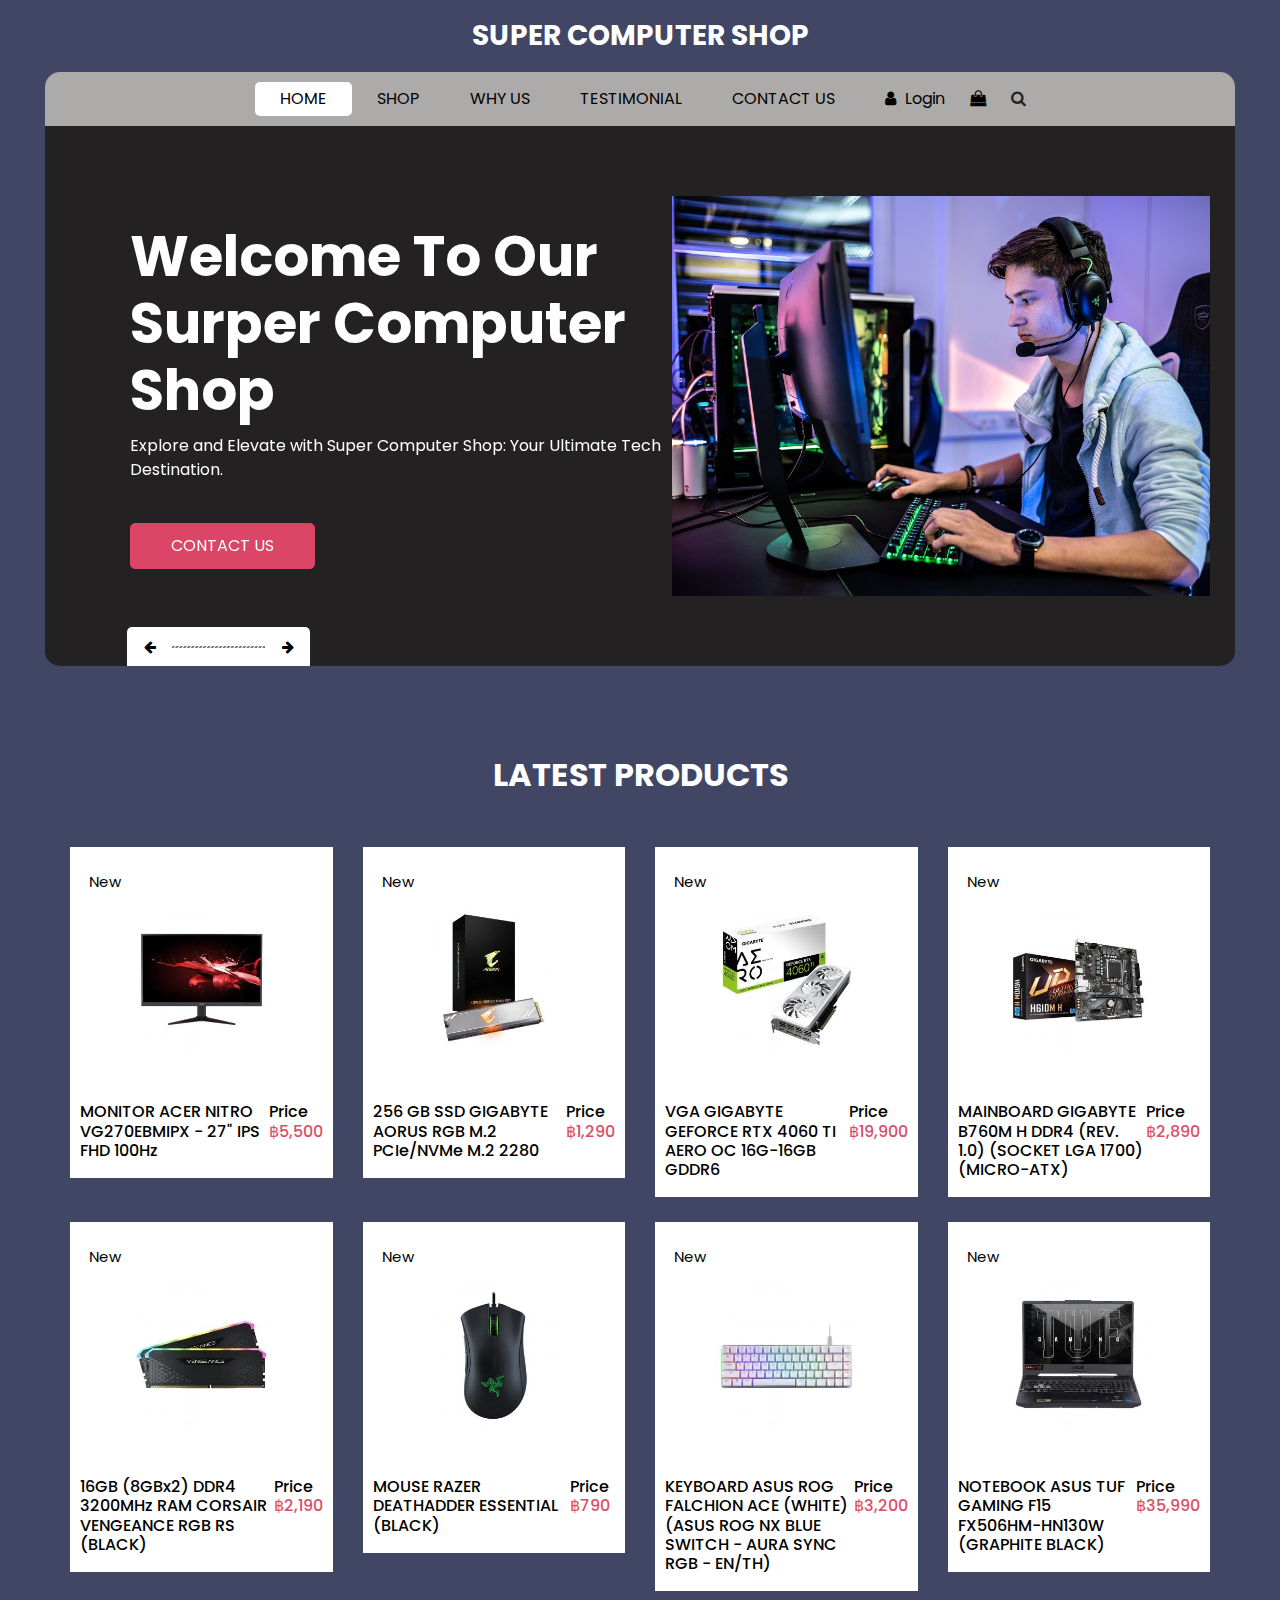
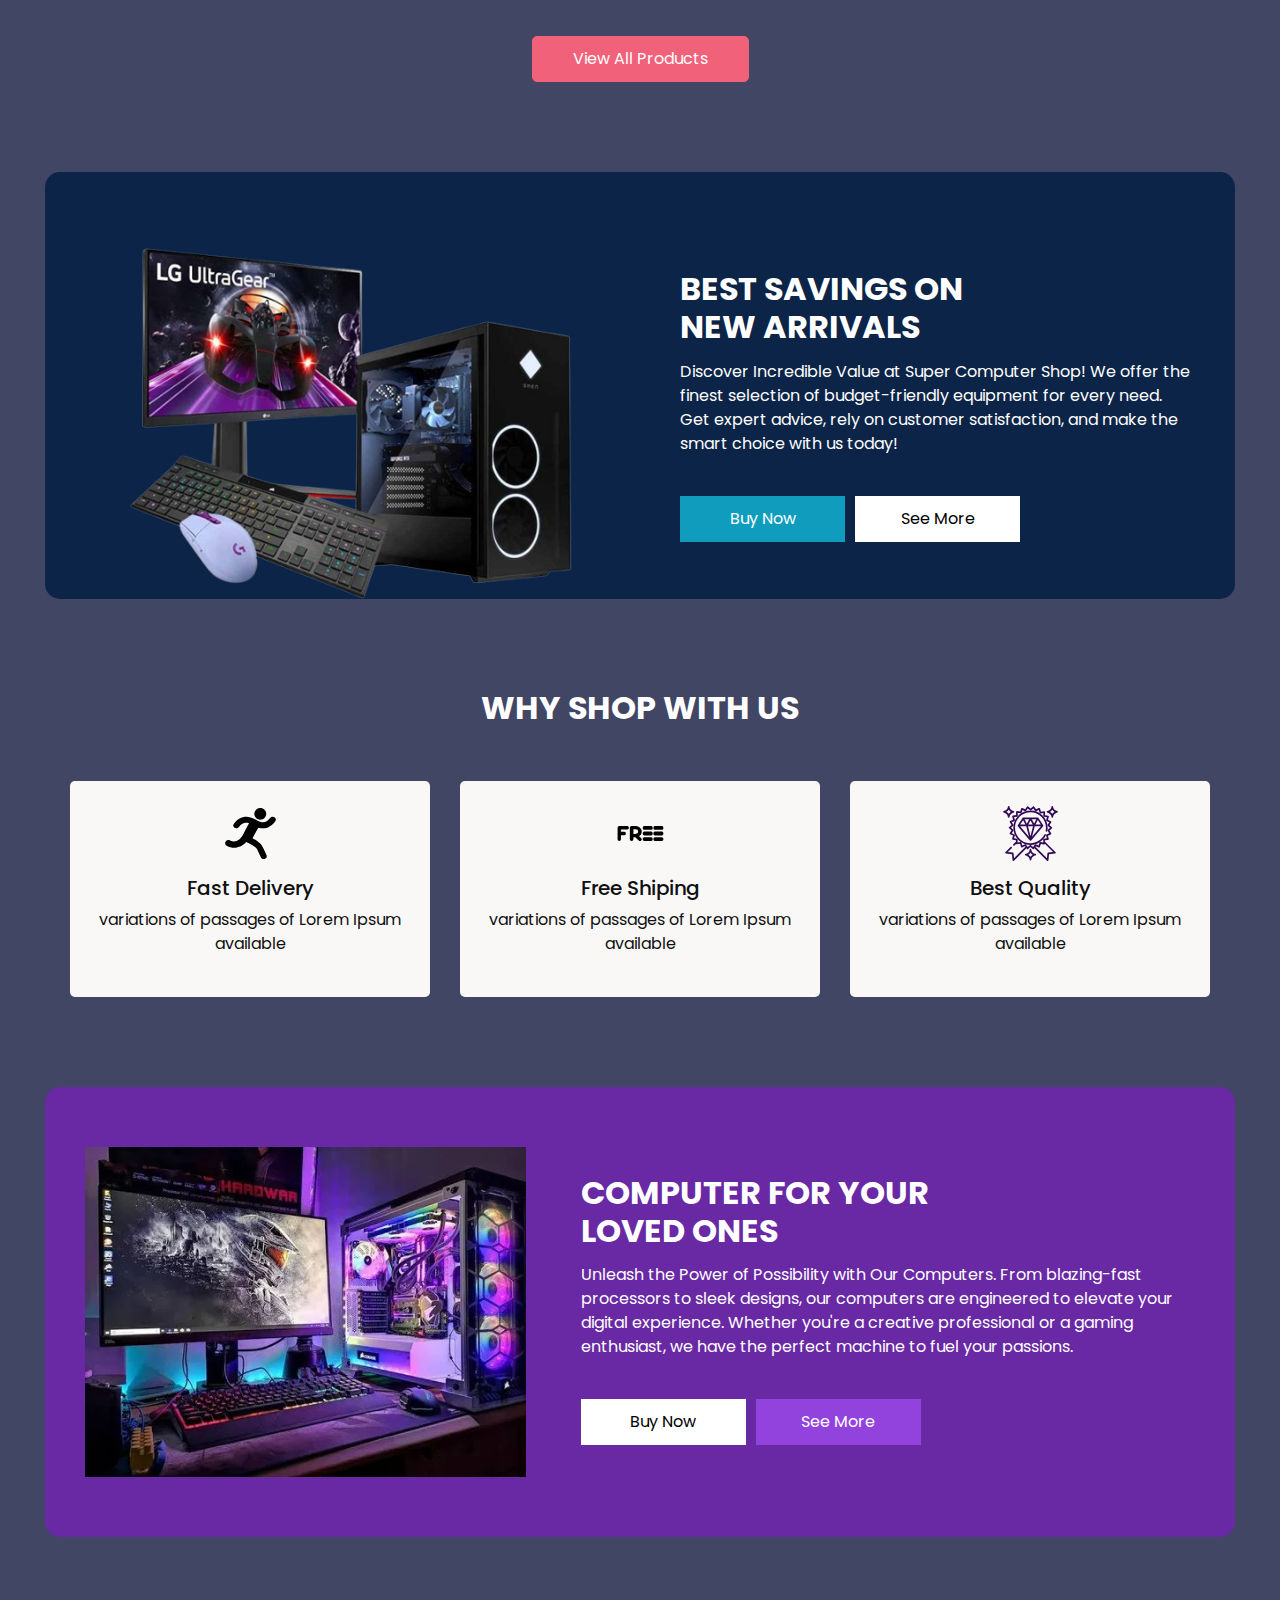
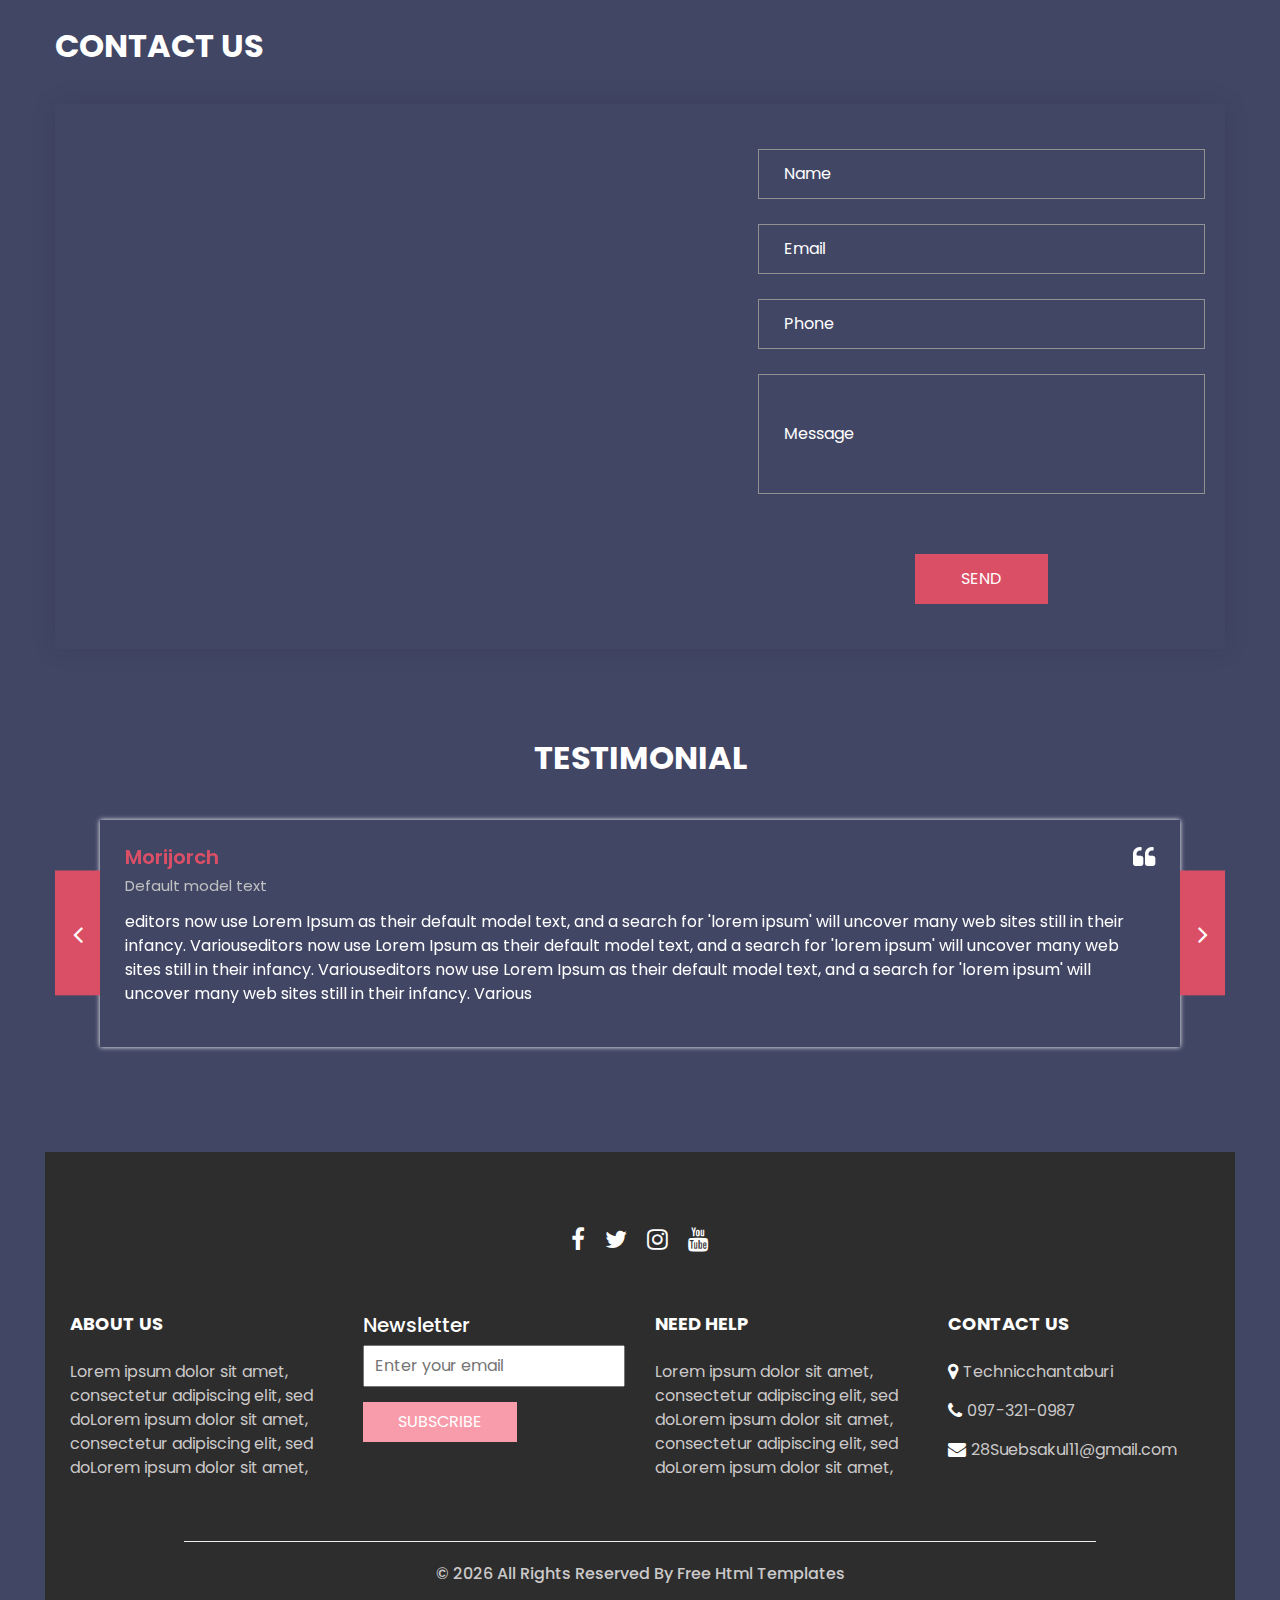
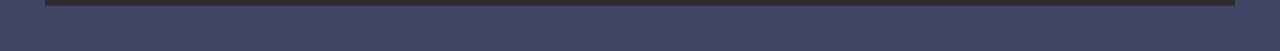
<file: index.html>
<!DOCTYPE html>
<html>

<head>
  <!-- Basic -->
  <meta charset="utf-8" />
  <meta http-equiv="X-UA-Compatible" content="IE=edge" />
  <!-- Mobile Metas -->
  <meta name="viewport" content="width=device-width, initial-scale=1, shrink-to-fit=no" />
  <!-- Site Metas -->
  <meta name="keywords" content="" />
  <meta name="description" content="" />
  <meta name="author" content="" />
  <link rel="shortcut icon" href="images/gaming.png" type="image/x-icon">

  <title>
    Super Computer Shop
  </title>

  <!-- slider stylesheet -->
  <link rel="stylesheet" type="text/css" href="https://cdnjs.cloudflare.com/ajax/libs/OwlCarousel2/2.3.4/assets/owl.carousel.min.css" />

  <!-- bootstrap core css -->
  <link rel="stylesheet" type="text/css" href="css/bootstrap.css" />

  <!-- Custom styles for this template -->
  <link href="css/style.css" rel="stylesheet" />
  <!-- responsive style -->
  <link href="css/responsive.css" rel="stylesheet" />
</head>

<body>
  <div class="hero_area">
    <!-- header section strats -->
    <header class="header_section">
      <nav class="navbar navbar-expand-lg custom_nav-container ">
        <a class="navbar-brand" href="index.html">
          <span>
            Super Computer Shop
          </span>
        </a>
        <button class="navbar-toggler" type="button" data-toggle="collapse" data-target="#navbarSupportedContent" aria-controls="navbarSupportedContent" aria-expanded="false" aria-label="Toggle navigation">
          <span class=""></span>
        </button>

        <div class="collapse navbar-collapse" id="navbarSupportedContent">
          <ul class="navbar-nav  ">
            <li class="nav-item active">
              <a class="nav-link" href="index.html">Home <span class="sr-only">(current)</span></a>
            </li>
            <li class="nav-item">
              <a class="nav-link" href="shop.html">
                Shop
              </a>
            </li>
            <li class="nav-item">
              <a class="nav-link" href="why.html">
                Why Us
              </a>
            </li>
            <li class="nav-item">
              <a class="nav-link" href="testimonial.html">
                Testimonial
              </a>
            </li>
            <li class="nav-item">
              <a class="nav-link" href="contact.html">Contact Us</a>
            </li>
          </ul>
          <div class="user_option">
            <a href="index.html">
              <i class="fa fa-user" aria-hidden="true"></i>
              <span>
                Login
              </span>
            </a>
            <a href="shop.html">
              <i class="fa fa-shopping-bag" aria-hidden="true"></i>
            </a>
            <form class="form-inline ">
              <button class="btn nav_search-btn" type="submit">
                <i class="fa fa-search" aria-hidden="true"></i>
              </button>
            </form>
          </div>
        </div>
      </nav>
    </header>
    <!-- end header section -->
    <!-- slider section -->

    <section class="slider_section">
      <div class="slider_container">
        <div id="carouselExampleIndicators" class="carousel slide" data-ride="carousel">
          <div class="carousel-inner">
            <div class="carousel-item active">
              <div class="container-fluid">
                <div class="row">
                  <div class="col-md-7">
                    <div class="detail-box">
                      <h1>
                        Welcome To Our <br>
                        Surper Computer Shop
                      </h1>
                      <p>
                        Explore and Elevate with Super Computer Shop: Your Ultimate Tech Destination.
                      </p>
                      <a href="contact.html">
                        Contact Us
                      </a>
                    </div>
                  </div>
                  <div class="col-md-5 ">
                    <div class="img-box">
                      <img src="images/pc-crash-play-games.jpg" width="1000" height="400" />
                    </div>
                  </div>
                </div>
              </div>
            </div>
            <div class="carousel-item ">
              <div class="container-fluid">
                <div class="row">
                  <div class="col-md-7">
                    <div class="detail-box">
                      <h1>
                        Welcome To Our <br>
                        Surper Computer Shop
                      </h1>
                      <p>
                        Explore and Elevate with Super Computer Shop: Your Ultimate Tech Destination.                      </p>
                      <a href="contact.html">
                        Contact Us
                      </a>
                    </div>
                  </div>
                  <div class="col-md-5 ">
                    <div class="img-box">
                      <img src="images/Pc2.jpg" width="400" height="400" />
                    </div>
                  </div>
                </div>
              </div>
            </div>
            <div class="carousel-item ">
              <div class="container-fluid">
                <div class="row">
                  <div class="col-md-7">
                    <div class="detail-box">
                      <h1>
                        Welcome To Our <br>
                        Surper Computer Shop
                      </h1>
                      <p>
                        Explore and Elevate with Super Computer Shop: Your Ultimate Tech Destination.                      </p>
                      <a href="">
                        Contact Us
                      </a>
                    </div>
                  </div>
                  <div class="col-md-5 ">
                    <div class="img-box">
                      <img src="images/pc3.jpg" width="500" height="400" />
                    </div>
                  </div>
                </div>
              </div>
            </div>
          </div>
          <div class="carousel_btn-box">
            <a class="carousel-control-prev" href="#carouselExampleIndicators" role="button" data-slide="prev">
              <i class="fa fa-arrow-left" aria-hidden="true"></i>
              <span class="sr-only">Previous</span>
            </a>
            <img src="images/line.png" alt="" />
            <a class="carousel-control-next" href="#carouselExampleIndicators" role="button" data-slide="next">
              <i class="fa fa-arrow-right" aria-hidden="true"></i>
              <span class="sr-only">Next</span>
            </a>
          </div>
        </div>
      </div>
    </section>

    <!-- end slider section -->
  </div>
  <!-- end hero area -->

  <!-- shop section -->

  <section class="shop_section layout_padding">
    <div class="container">
      <div class="heading_container heading_center">
        <h2>
          Latest Products
        </h2>
      </div>
      <div class="row">
        <div class="col-sm-6 col-md-4 col-lg-3">
          <div class="box">
            <a href="">
              <div class="img-box">
                <img src="images/pcbuy.jpg" alt="">
              </div>
              <div class="detail-box">
                <h6>
                  MONITOR ACER NITRO VG270EBMIPX - 27" IPS FHD 100Hz
                </h6>
                <h6>
                  Price
                  <span>
                    ฿5,500
                  </span>
                </h6>
              </div>
              <div class="new">
                <span>
                  New
                </span>
              </div>
            </a>
          </div>
        </div>
        <div class="col-sm-6 col-md-4 col-lg-3">
          <div class="box">
            <a href="">
              <div class="img-box">
                <img src="images/pcbuy2.jpg" alt="">
              </div>
              <div class="detail-box">
                <h6>
                  256 GB SSD GIGABYTE AORUS RGB M.2 PCIe/NVMe M.2 2280
                </h6>
                <h6>
                  Price
                  <span>
                    ฿1,290
                  </span>
                </h6>
              </div>
              <div class="new">
                <span>
                  New
                </span>
              </div>
            </a>
          </div>
        </div>
        <div class="col-sm-6 col-md-4 col-lg-3">
          <div class="box">
            <a href="">
              <div class="img-box">
                <img src="images/pcbuy3.jpg" alt="">
              </div>
              <div class="detail-box">
                <h6>
                  VGA GIGABYTE GEFORCE RTX 4060 TI AERO OC 16G-16GB GDDR6 
                </h6>
                <h6>
                  Price
                  <span>
                    ฿19,900
                  </span>
                </h6>
              </div>
              <div class="new">
                <span>
                  New
                </span>
              </div>
            </a>
          </div>
        </div>
        <div class="col-sm-6 col-md-4 col-lg-3">
          <div class="box">
            <a href="">
              <div class="img-box">
                <img src="images/pcbuy4.jpg" alt="">
              </div>
              <div class="detail-box">
                <h6>
                  MAINBOARD GIGABYTE B760M H DDR4 (REV. 1.0) (SOCKET LGA 1700) (MICRO-ATX)
                </h6>
                <h6>
                  Price
                  <span>
                    ฿2,890
                  </span>
                </h6>
              </div>
              <div class="new">
                <span>
                  New
                </span>
              </div>
            </a>
          </div>
        </div>
        <div class="col-sm-6 col-md-4 col-lg-3">
          <div class="box">
            <a href="">
              <div class="img-box">
                <img src="images/pcbuy5.jpg" alt="">
              </div>
              <div class="detail-box">
                <h6>
                  16GB (8GBx2) DDR4 3200MHz RAM CORSAIR VENGEANCE RGB RS (BLACK) 
                </h6>
                <h6>
                  Price
                  <span>
                    ฿2,190
                  </span>
                </h6>
              </div>
              <div class="new">
                <span>
                  New
                </span>
              </div>
            </a>
          </div>
        </div>
        <div class="col-sm-6 col-md-4 col-lg-3">
          <div class="box">
            <a href="">
              <div class="img-box">
                <img src="images/pcbuy6.jpg " alt="">
              </div>
              <div class="detail-box">
                <h6>
                  MOUSE RAZER DEATHADDER ESSENTIAL (BLACK)
                </h6>
                <h6>
                  Price
                  <span>
                    ฿790
                  </span>
                </h6>
              </div>
              <div class="new">
                <span>
                  New
                </span>
              </div>
            </a>
          </div>
        </div>
        <div class="col-sm-6 col-md-4 col-lg-3">
          <div class="box">
            <a href="">
              <div class="img-box">
                <img src="images/pcbuy7.jpg" alt="">
              </div>
              <div class="detail-box">
                <h6>
                  KEYBOARD ASUS ROG FALCHION ACE (WHITE) (ASUS ROG NX BLUE SWITCH - AURA SYNC RGB - EN/TH)
                </h6>
                <h6>
                  Price
                  <span>
                    ฿3,200
                  </span>
                </h6>
              </div>
              <div class="new">
                <span>
                  New
                </span>
              </div>
            </a>
          </div>
        </div>
        <div class="col-sm-6 col-md-4 col-lg-3">
          <div class="box">
            <a href="">
              <div class="img-box">
                <img src="images/pcbuy8.jpg" alt="">
              </div>
              <div class="detail-box">
                <h6>
                  NOTEBOOK ASUS TUF GAMING F15 FX506HM-HN130W (GRAPHITE BLACK)
                </h6>
                <h6>
                  Price
                  <span>
                    ฿35,990
                  </span>
                </h6>
              </div>
              <div class="new">
                <span>
                  New
                </span>
              </div>
            </a>
          </div>
        </div>
      </div>
      <div class="btn-box">
        <a href="shop.html">
          View All Products
        </a>
      </div>
    </div>
  </section>

  <!-- end shop section -->

  <!-- saving section -->

  <section class="saving_section ">
    <div class="box">
      <div class="container-fluid">
        <div class="row">
          <div class="col-lg-6">
            <div class="img-box">
              <img src="images/pcsave-removebg-preview.png" alt="">
            </div>
          </div>
          <div class="col-lg-6">
            <div class="detail-box">
              <div class="heading_container">
                <h2>
                  Best Savings on <br>
                  new arrivals
                </h2>
              </div>
              <p>
                Discover Incredible Value at Super Computer Shop! We offer the finest selection of budget-friendly equipment for every need. Get expert advice, rely on customer satisfaction, and make the smart choice with us today!
              </p>
              <div class="btn-box">
                <a href="shop.html" class="btn1">
                  Buy Now
                </a>
                <a href="contact.html" class="btn2">
                  See More
                </a>
              </div>
            </div>
          </div>
        </div>
      </div>
    </div>
  </section>

  <!-- end saving section -->

  <!-- why section -->

  <section class="why_section layout_padding">
    <div class="container">
      <div class="heading_container heading_center">
        <h2>
          Why Shop With Us
        </h2>
      </div>
      <div class="row">
        <div class="col-md-4">
          <div class="box ">
            <div class="img-box">
              <svg version="1.1" xmlns="http://www.w3.org/2000/svg" xmlns:xlink="http://www.w3.org/1999/xlink" x="0px" y="0px" viewBox="0 0 256 256" enable-background="new 0 0 256 256" xml:space="preserve">
                <metadata> Svg Vector Icons : http://www.onlinewebfonts.com/icon </metadata>
                <g><g><path fill="#000000" d="M157.8,60.2"/><path fill="#000000" d="M173.5,64.4c15.3,0,27.8-12.4,27.8-27.8c0-15.3-12.4-27.8-27.8-27.8s-27.8,12.4-27.8,27.8C145.7,52,158.2,64.4,173.5,64.4L173.5,64.4z"/><path fill="#000000" d="M219.2,56.4c-15.9,22.4-37.3,24.9-60.3,11.3c-1.6-0.9-8.5-4.7-10-5.7c-37-21.9-73.9-13.3-98.7,21.3C39.7,98.2,64,112.1,74.4,97.6c12.8-17.9,29.1-23.1,46.9-17.4C112.2,96,104.2,111.7,93,134c-11.2,22.3-36.1,40.2-59.9,26.2c-17.2-10.1-32.8,14.6-15.6,24.7c32.6,19,70.8,7.3,90.2-17.4c0.7,0.4,1.4,0.7,2.2,1c15.9,5.5,36.8,20.3,43.2,25.6c6.4,5.2,17.3,31.9,23.8,45.3c7.9,16.3,33.3,4.4,25.4-11.9c-7.3-15.2-19.7-45.5-29.3-53.2c-7.7-6.2-22.7-17.6-35.5-24.1c8.6-16.7,17.6-33.2,27-49.3c30.1,9.2,58.6-1.6,79-30.2C254,55.8,229.6,41.8,219.2,56.4L219.2,56.4z"/><path fill="#000000" d="M203.5,52.2"/></g></g>
                </svg>
            </div>
            <div class="detail-box">
              <h5>
                Fast Delivery
              </h5>
              <p>
                variations of passages of Lorem Ipsum available
              </p>
            </div>
          </div>
        </div>
        <div class="col-md-4">
          <div class="box ">
            <div class="img-box">
              <svg width="800px" height="800px" viewBox="0 0 192 192" xmlns="http://www.w3.org/2000/svg" fill="none">

                <g style="stroke-width:.903553">
                
                <g style="stroke-width:1.22576">
                
                <path d="M6 104V56h34.856M6 80h21.855" class="a" style="fill:none;stroke:#000000;stroke-width:14.7089;stroke-linecap:round;stroke-linejoin:round;stroke-dasharray:none" transform="matrix(.79792 0 0 .83414 17.08 29.264)"/>
                
                </g>
                
                <g style="stroke-width:2.24031;stroke-dasharray:none">
                
                <path d="M14.665 15.027V7.109h2.574a2.672 2.672 0 1 1 0 5.345h-2.574m5.245 2.573-2.483-2.582" class="a" style="fill:none;stroke:#000000;stroke-width:2.24031;stroke-linecap:round;stroke-linejoin:round;stroke-dasharray:none" transform="matrix(5.56244 0 0 5.15795 -16.54 38.912)"/>
                
                </g>
                
                <g style="stroke-width:1.03392">
                
                <path d="M6 6h28v0M6 24h28v0M6 42h28v0" style="fill:none;stroke:#000000;stroke-width:12.4073;stroke-linecap:round;stroke-linejoin:round;stroke-miterlimit:1;stroke-dasharray:none;paint-order:stroke fill markers" transform="matrix(.86732 0 0 1.07855 141.13 70.11)"/>
                
                </g>
                
                <g style="stroke-width:1.03392">
                
                <path d="M6 6h28v0M6 24h28v0M6 42h28v0" style="fill:none;stroke:#000000;stroke-width:12.4073;stroke-linecap:round;stroke-linejoin:round;stroke-miterlimit:1;stroke-dasharray:none;paint-order:stroke fill markers" transform="matrix(.86732 0 0 1.07855 103.848 70.12)"/>
                
                </g>
                
                </g>
                
                </svg>
            </div>
            <div class="detail-box">
              <h5>
                Free Shiping
              </h5>
              <p>
                variations of passages of Lorem Ipsum available
              </p>
            </div>
          </div>
        </div>
        <div class="col-md-4">
          <div class="box ">
            <div class="img-box">
              <svg fill="#000000" height="800px" width="800px" version="1.1" id="Layer_1" xmlns="http://www.w3.org/2000/svg" xmlns:xlink="http://www.w3.org/1999/xlink" 
	 viewBox="0 0 512.002 512.002" xml:space="preserve">
<g>
	<g>
		<path d="M489.656,429.861l-98.137-98.134c-0.383-0.383-0.796-0.718-1.231-1.006l0.062-10.872l29.342-4.106
			c2.272-0.318,4.294-1.606,5.543-3.529c1.25-1.924,1.604-4.295,0.969-6.501l-8.185-28.475l26.996-12.207
			c2.091-0.946,3.668-2.75,4.325-4.948c0.657-2.198,0.328-4.574-0.902-6.51l-15.876-25.016l22.463-19.318
			c1.739-1.496,2.745-3.673,2.756-5.966c0.01-2.293-0.973-4.48-2.699-5.992l-22.28-19.53l16.11-24.864
			c1.247-1.925,1.598-4.296,0.963-6.501c-0.636-2.205-2.196-4.025-4.277-4.99l-26.88-12.462l8.454-28.397
			c0.655-2.198,0.323-4.573-0.908-6.509c-1.231-1.935-3.241-3.241-5.51-3.581l-29.302-4.384l0.111-29.628
			c0.008-2.294-0.978-4.479-2.705-5.99c-1.725-1.511-4.018-2.194-6.296-1.885l-29.35,4.049l-8.24-28.458
			c-0.638-2.203-2.2-4.023-4.282-4.985c-2.083-0.961-4.48-0.975-6.572-0.034l-27.02,12.153l-15.924-24.98
			c-1.233-1.934-3.245-3.239-5.513-3.577c-2.269-0.336-4.574,0.327-6.315,1.819l-22.502,19.275L234.526,4.336
			c-1.728-1.509-4.026-2.195-6.298-1.878c-2.272,0.316-4.296,1.602-5.547,3.524l-16.16,24.833l-26.904-12.409
			c-2.082-0.961-4.481-0.971-6.572-0.027c-2.09,0.944-3.671,2.747-4.33,4.944l-8.51,28.38l-29.31-4.327
			c-2.267-0.331-4.573,0.331-6.314,1.826c-1.74,1.494-2.748,3.67-2.761,5.963l-0.169,29.629L92.31,88.901
			c-2.272,0.319-4.294,1.606-5.543,3.53c-1.25,1.924-1.604,4.295-0.969,6.501l8.185,28.475l-26.996,12.207
			c-2.089,0.946-3.668,2.75-4.325,4.95c-0.657,2.197-0.328,4.573,0.902,6.509l15.876,25.015l-22.463,19.318
			c-1.739,1.496-2.745,3.673-2.756,5.966s0.973,4.48,2.699,5.992l22.281,19.53l-16.111,24.865c-1.247,1.925-1.599,4.296-0.963,6.501
			c0.636,2.205,2.197,4.025,4.278,4.99l26.88,12.461l-8.454,28.397c-0.655,2.198-0.323,4.573,0.908,6.509
			c1.231,1.935,3.241,3.241,5.51,3.581l29.302,4.385l-0.05,13.302c-0.355,0.252-0.698,0.53-1.017,0.848l-23.228,23.228
			c-3.092,3.094-3.092,8.106,0,11.199c1.546,1.546,3.573,2.319,5.599,2.319s4.053-0.773,5.599-2.319l14.407-14.407
			c0.366,0.527,0.79,1.016,1.282,1.446c1.726,1.512,4.022,2.198,6.296,1.885l29.35-4.049l8.241,28.458
			c0.638,2.203,2.2,4.023,4.282,4.985c2.083,0.962,4.481,0.977,6.572,0.034l27.02-12.154l4.407,6.914L102.922,486.657l-4.378-45.974
			c-0.36-3.78-3.352-6.772-7.132-7.132l-45.975-4.378l35.623-35.623c3.092-3.094,3.092-8.106,0-11.199
			c-3.092-3.091-8.106-3.091-11.198,0l-47.511,47.511c-4.647,4.647-1.679,12.861,4.848,13.483l56.199,5.353l5.352,56.199
			c0.621,6.518,8.835,9.495,13.483,4.849L218.03,393.947c1.062,1.667,2.029,3.467,3.25,5.025c2.738,3.494,8.005,4.014,11.378,1.124
			l22.502-19.275l22.319,19.486c3.677,3.213,9.245,2.228,11.9-1.729c1.238-1.846,2.425-3.727,3.637-5.589l116.758,116.757
			c4.648,4.646,12.862,1.669,13.483-4.849l5.352-56.199l56.199-5.353C491.334,442.722,494.303,434.509,489.656,429.861z
			 M295.945,359.45l-14.923,22.928l-20.606-17.991c-1.491-1.302-3.349-1.954-5.208-1.954c-1.834,0-3.669,0.635-5.151,1.905
			l-20.776,17.795l-1.286-2.018c-0.129-1.837-0.888-3.638-2.293-5.044c-0.536-0.536-1.133-0.973-1.765-1.323l-9.36-14.684
			c-2.114-3.317-6.341-4.58-9.926-2.966l-24.947,11.221l-7.607-26.275c-1.094-3.777-4.794-6.181-8.688-5.642l-27.099,3.739
			l0.102-27.354c0.015-3.933-2.858-7.28-6.747-7.86l-27.055-4.049l7.806-26.218c1.122-3.768-0.692-7.79-4.259-9.443l-24.818-11.504
			l14.875-22.958c2.138-3.299,1.531-7.669-1.426-10.26l-20.571-18.032l20.74-17.837c2.982-2.565,3.63-6.927,1.522-10.247
			l-14.658-23.097l24.925-11.271c3.582-1.62,5.433-5.624,4.348-9.403l-7.557-26.289l27.092-3.792
			c3.894-0.546,6.798-3.865,6.82-7.797l0.155-27.356l27.062,3.995c3.892,0.575,7.611-1.794,8.741-5.56l7.856-26.203l24.84,11.458
			c3.571,1.645,7.809,0.422,9.953-2.872l14.921-22.929l20.606,17.991c2.963,2.587,7.374,2.608,10.359,0.05l20.776-17.795
			l14.703,23.068c2.114,3.316,6.339,4.58,9.926,2.966l24.948-11.221l7.609,26.276c1.094,3.778,4.799,6.184,8.688,5.642l27.099-3.739
			l-0.102,27.355c-0.015,3.933,2.858,7.28,6.748,7.86l27.054,4.048l-7.806,26.218c-1.122,3.768,0.692,7.79,4.259,9.443
			l24.819,11.505l-14.875,22.957c-2.138,3.299-1.531,7.669,1.426,10.26l20.571,18.032l-20.74,17.837
			c-2.982,2.565-3.63,6.927-1.522,10.247l14.658,23.097l-24.925,11.271c-3.583,1.62-5.434,5.623-4.348,9.403l7.556,26.29
			l-27.091,3.791c-3.894,0.546-6.798,3.865-6.82,7.797l-0.155,27.356l-27.062-3.995c-3.886-0.568-7.611,1.793-8.741,5.56
			l-7.856,26.203l-24.84-11.458C302.326,354.931,298.089,356.155,295.945,359.45z M420.592,433.551
			c-3.78,0.36-6.773,3.352-7.132,7.132l-4.378,45.974L301.844,379.418l3.639-5.591l26.904,12.409
			c2.083,0.962,4.481,0.972,6.572,0.027c2.091-0.944,3.671-2.747,4.33-4.944l8.51-28.38l29.31,4.327
			c2.271,0.335,4.574-0.33,6.314-1.826c1.01-0.868,1.764-1.969,2.23-3.185l76.917,76.916L420.592,433.551z"/>
	</g>
</g>
<g>
	<g>
		<path d="M256,42.369c-88.199,0-159.953,71.755-159.953,159.953S167.801,362.276,256,362.276c30.373,0,59.929-8.551,85.472-24.729
			c24.852-15.74,44.881-37.965,57.922-64.274c1.943-3.918,0.34-8.669-3.578-10.612c-3.917-1.942-8.669-0.339-10.612,3.578
			c-24.522,49.468-74.031,80.198-129.204,80.198c-79.466,0-144.117-64.65-144.117-144.117S176.534,58.205,256,58.205
			s144.117,64.65,144.117,144.116c0,9.388-0.908,18.775-2.698,27.903c-0.841,4.291,1.955,8.453,6.247,9.294
			c4.288,0.844,8.453-1.955,9.294-6.246c1.986-10.129,2.993-20.542,2.993-30.95C415.953,114.124,344.199,42.369,256,42.369z"/>
	</g>
</g>
<g>
	<g>
		<path d="M374.534,178.836l-44.344-67.571c-1.462-2.231-3.951-3.574-6.619-3.574H188.43c-2.668,0-5.156,1.343-6.621,3.574
			l-44.344,67.571c-1.919,2.926-1.692,6.765,0.561,9.442l111.915,133.031c1.505,1.789,3.723,2.821,6.059,2.821
			s4.555-1.033,6.059-2.821l111.915-133.031C376.227,185.601,376.455,181.762,374.534,178.836z M324.39,131.29l27.472,41.861
			h-49.078L324.39,131.29z M310.575,123.528l-20.903,40.499l-21.6-40.499H310.575z M276.589,173.151h-41.176l20.588-38.603
			L276.589,173.151z M243.93,123.528l-21.715,40.715l-21.714-40.715H243.93z M187.105,132.062l21.913,41.089H160.14L187.105,132.062
			z M159.319,188.988h56.787l25.727,98.082L159.319,188.988z M256.002,278.666l-23.523-89.678h47.045L256.002,278.666z
			 M270.17,287.07l25.727-98.082h56.786L270.17,287.07z"/>
	</g>
</g>
<g>
	<g>
		<path d="M504.101,46.524c-5.376-0.715-18.924-3.708-28.596-16.04c-6.872-8.767-8.522-18.278-8.894-23.166
			C466.296,3.19,462.855,0,458.714,0c-4.141,0-7.582,3.19-7.896,7.318c-0.373,4.889-2.023,14.4-8.894,23.166
			c-9.673,12.333-23.221,15.326-28.596,16.04c-3.936,0.523-6.875,3.879-6.875,7.85c0,3.971,2.94,7.326,6.875,7.85
			c5.376,0.715,18.924,3.708,28.596,16.04c6.872,8.767,8.522,18.278,8.894,23.166c0.315,4.128,3.755,7.318,7.896,7.318
			c4.141,0,7.582-3.19,7.896-7.318c0.373-4.889,2.023-14.4,8.893-23.165c9.674-12.334,23.222-15.327,28.597-16.041
			c3.936-0.523,6.875-3.879,6.875-7.85C510.976,50.403,508.037,47.047,504.101,46.524z M463.041,68.493
			c-1.647,2.101-3.08,4.224-4.326,6.342c-1.247-2.118-2.681-4.242-4.328-6.343c-4.97-6.337-10.66-10.873-16.218-14.118
			c5.559-3.245,11.25-7.781,16.218-14.118l0.001-0.001c1.647-2.101,3.08-4.224,4.326-6.342c1.247,2.118,2.681,4.242,4.328,6.343
			c4.97,6.337,10.66,10.873,16.218,14.118C473.702,57.619,468.011,62.156,463.041,68.493z"/>
	</g>
</g>
<g>
	<g>
		<path d="M98.674,46.524c-5.375-0.715-18.923-3.708-28.596-16.04c-6.872-8.767-8.522-18.278-8.894-23.166
			C60.869,3.19,57.428,0,53.288,0c-4.141,0-7.582,3.19-7.896,7.318c-0.373,4.889-2.023,14.4-8.893,23.165
			C26.825,42.817,13.277,45.81,7.902,46.524c-3.936,0.524-6.876,3.879-6.876,7.85c0,3.971,2.94,7.326,6.875,7.85
			c5.376,0.714,18.924,3.707,28.596,16.04c6.872,8.767,8.522,18.278,8.894,23.166c0.316,4.128,3.757,7.318,7.896,7.318
			c4.14,0,7.582-3.19,7.896-7.318c0.373-4.889,2.023-14.4,8.893-23.165c9.674-12.334,23.222-15.327,28.597-16.041
			c3.936-0.523,6.875-3.879,6.875-7.85C105.55,50.403,102.609,47.047,98.674,46.524z M57.613,68.493
			c-1.647,2.101-3.08,4.224-4.326,6.342c-1.247-2.118-2.681-4.242-4.328-6.343c-4.969-6.337-10.659-10.873-16.218-14.118
			c5.559-3.245,11.251-7.782,16.22-14.119c1.647-2.101,3.08-4.224,4.326-6.342c1.246,2.118,2.68,4.241,4.326,6.342l0.001,0.001
			c4.97,6.337,10.661,10.873,16.219,14.118C68.275,57.619,62.584,62.156,57.613,68.493z"/>
	</g>
</g>
<g>
	<g>
		<path d="M301.388,445.616c-5.375-0.715-18.923-3.708-28.596-16.04c-6.872-8.767-8.522-18.278-8.894-23.166
			c-0.315-4.128-3.755-7.318-7.896-7.318c-4.141,0-7.582,3.19-7.896,7.318c-0.373,4.889-2.023,14.4-8.893,23.165
			c-9.674,12.334-23.222,15.327-28.597,16.041c-3.936,0.523-6.875,3.879-6.875,7.85c0,3.971,2.94,7.326,6.875,7.85
			c5.376,0.715,18.924,3.708,28.596,16.04c6.872,8.767,8.522,18.278,8.894,23.166c0.315,4.128,3.755,7.318,7.896,7.318
			c4.141,0,7.582-3.19,7.896-7.318c0.373-4.889,2.023-14.4,8.893-23.165c9.674-12.334,23.222-15.327,28.597-16.041
			c3.936-0.523,6.875-3.879,6.875-7.85C308.263,449.495,305.324,446.139,301.388,445.616z M260.327,467.585
			c-1.647,2.101-3.08,4.224-4.326,6.342c-1.247-2.118-2.681-4.242-4.328-6.343c-4.97-6.337-10.66-10.873-16.218-14.118
			c5.559-3.246,11.25-7.782,16.22-14.119c1.647-2.101,3.08-4.224,4.326-6.342c1.246,2.118,2.68,4.241,4.326,6.342l0.001,0.001
			c4.97,6.337,10.66,10.873,16.218,14.118C270.989,456.711,265.297,461.248,260.327,467.585z"/>
	</g>
</g>
</svg>
            </div>
            <div class="detail-box">
              <h5>
                Best Quality
              </h5>
              <p>
                variations of passages of Lorem Ipsum available
              </p>
            </div>
          </div>
        </div>
      </div>
    </div>
  </section>

  <!-- end why section -->


  <!-- gift section -->

  <section class="gift_section layout_padding-bottom">
    <div class="box ">
      <div class="container-fluid">
        <div class="row">
          <div class="col-md-5">
            <div class="img_container">
              <div class="img-box">
                <img src="images/Giftss.webp" alt="">
              </div>
            </div>
          </div>
          <div class="col-md-7">
            <div class="detail-box">
              <div class="heading_container">
                <h2>
                  Computer for your <br>
                  loved ones
                </h2>
              </div>
              <p>
                Unleash the Power of Possibility with Our Computers. From blazing-fast processors to sleek designs, our computers are engineered to elevate your digital experience. Whether you're a creative professional or a gaming enthusiast, we have the perfect machine to fuel your passions.              </p>
              <div class="btn-box">
                <a href="shop.html" class="btn1">
                  Buy Now
                </a>
                <a href="contact.html" class="btn2">
                  See More
                </a>
              </div>
            </div>
          </div>
        </div>
      </div>
    </div>
  </section>


  <!-- end gift section -->


  <!-- contact section -->

  <section class="contact_section ">
    <div class="container px-0">
      <div class="heading_container ">
        <h2 class="contact.html">
          Contact Us
        </h2>
      </div>
    </div>
    <div class="container container-bg">
      <div class="row">
        <div class="col-lg-7 col-md-6 px-0">
          <div class="map_container">
            <div class="map-responsive">
              <iframe src="https://maps.google.com/maps?q=%E0%B8%A7%E0%B8%B4%E0%B8%97%E0%B8%A2%E0%B8%B2%E0%B8%A5%E0%B8%B1%E0%B8%A2%E0%B9%80%E0%B8%97%E0%B8%84%E0%B8%99%E0%B8%B4%E0%B8%84%E0%B8%88%E0%B8%B1%E0%B8%99%E0%B8%97%E0%B8%9A%E0%B8%B8%E0%B8%A3%E0%B8%B5&amp;t=&amp;z=16&amp;ie=UTF8&amp;iwloc=&amp;output=embed" id="gmap_canvas" frameborder="0" scrolling="no" style="width: 600px; height: 400px;"></iframe>
            </div>
          </div>
        </div>
        <div class="col-md-6 col-lg-5 px-0">
          <form action="#">
            <div>
              <input type="text" placeholder="Name" />
            </div>
            <div>
              <input type="email" placeholder="Email" />
            </div>
            <div>
              <input type="text" placeholder="Phone" />
            </div>
            <div>
              <input type="text" class="message-box" placeholder="Message" />
            </div>
            <div class="d-flex ">
              <button>
                SEND
              </button>
            </div>
          </form>
        </div>
      </div>
    </div>
  </section>

  <!-- end contact section -->

  <!-- client section -->
  <section class="client_section layout_padding">
    <div class="container">
      <div class="heading_container heading_center">
        <h2>
          Testimonial
        </h2>
      </div>
    </div>
    <div class="container px-0">
      <div id="customCarousel2" class="carousel  carousel-fade" data-ride="carousel">
        <div class="carousel-inner">
          <div class="carousel-item active">
            <div class="box">
              <div class="client_info">
                <div class="client_name">
                  <h5>
                    Morijorch
                  </h5>
                  <h6>
                    Default model text
                  </h6>
                </div>
                <i class="fa fa-quote-left" aria-hidden="true"></i>
              </div>
              <p>
                editors now use Lorem Ipsum as their default model text, and a search for 'lorem ipsum' will uncover many web sites still in their infancy. Variouseditors now use Lorem Ipsum as their default model text, and a search for 'lorem ipsum' will uncover many web sites still in their infancy. Variouseditors now use Lorem Ipsum as their default model text, and a search for 'lorem ipsum' will uncover many web sites still in their infancy. Various
              </p>
            </div>
          </div>
          <div class="carousel-item">
            <div class="box">
              <div class="client_info">
                <div class="client_name">
                  <h5>
                    Rochak
                  </h5>
                  <h6>
                    Default model text
                  </h6>
                </div>
                <i class="fa fa-quote-left" aria-hidden="true"></i>
              </div>
              <p>
                Variouseditors now use Lorem Ipsum as their default model text, and a search for 'lorem ipsum' will uncover many web sites still in their infancy. Variouseditors now use Lorem Ipsum as their default model text, and a search for 'lorem ipsum' will uncover many web sites still in their infancy. editors now use Lorem Ipsum as their default model text, and a search for 'lorem ipsum' will uncover many web sites still in their infancy.
              </p>
            </div>
          </div>
          <div class="carousel-item">
            <div class="box">
              <div class="client_info">
                <div class="client_name">
                  <h5>
                    Brad Johns
                  </h5>
                  <h6>
                    Default model text
                  </h6>
                </div>
                <i class="fa fa-quote-left" aria-hidden="true"></i>
              </div>
              <p>
                Variouseditors now use Lorem Ipsum as their default model text, and a search for 'lorem ipsum' will uncover many web sites still in their infancy, editors now use Lorem Ipsum as their default model text, and a search for 'lorem ipsum' will uncover many web sites still in their infancy. Variouseditors now use Lorem Ipsum as their default model text, and a search for 'lorem ipsum' will uncover many web sites still in their infancy. Various
              </p>
            </div>
          </div>
        </div>
        <div class="carousel_btn-box">
          <a class="carousel-control-prev" href="#customCarousel2" role="button" data-slide="prev">
            <i class="fa fa-angle-left" aria-hidden="true"></i>
            <span class="sr-only">Previous</span>
          </a>
          <a class="carousel-control-next" href="#customCarousel2" role="button" data-slide="next">
            <i class="fa fa-angle-right" aria-hidden="true"></i>
            <span class="sr-only">Next</span>
          </a>
        </div>
      </div>
    </div>
  </section>
  <!-- end client section -->

  <!-- info section -->

  <section class="info_section  layout_padding2-top">
    <div class="social_container">
      <div class="social_box">
        <a href="https://th-th.facebook.com/">
          <i class="fa fa-facebook" aria-hidden="true"></i>
        </a>
        <a href="https://twitter.com/?lang=th">
          <i class="fa fa-twitter" aria-hidden="true"></i>
        </a>
        <a href="https://www.instagram.com/">
          <i class="fa fa-instagram" aria-hidden="true"></i>
        </a>
        <a href="https://www.youtube.com/shorts/5qHHm7ooavo">
          <i class="fa fa-youtube" aria-hidden="true"></i>
        </a>
      </div>
    </div>
    <div class="info_container ">
      <div class="container">
        <div class="row">
          <div class="col-md-6 col-lg-3">
            <h6>
              ABOUT US
            </h6>
            <p>
              Lorem ipsum dolor sit amet, consectetur adipiscing elit, sed doLorem ipsum dolor sit amet, consectetur adipiscing elit, sed doLorem ipsum dolor sit amet,
            </p>
          </div>
          <div class="col-md-6 col-lg-3">
            <div class="info_form ">
              <h5>
                Newsletter
              </h5>
              <form action="#">
                <input type="email" placeholder="Enter your email">
                <button>
                  Subscribe
                </button>
              </form>
            </div>
          </div>
          <div class="col-md-6 col-lg-3">
            <h6>
              NEED HELP
            </h6>
            <p>
              Lorem ipsum dolor sit amet, consectetur adipiscing elit, sed doLorem ipsum dolor sit amet, consectetur adipiscing elit, sed doLorem ipsum dolor sit amet,
            </p>
          </div>
          <div class="col-md-6 col-lg-3">
            <h6>
              CONTACT US
            </h6>
            <div class="info_link-box">
              <a href="https://www.technicchan.ac.th/">
                <i class="fa fa-map-marker" aria-hidden="true"></i>
                <span> Technicchantaburi </span>
              </a>
              <a href="https://www.youtube.com/shorts/5qHHm7ooavo">
                <i class="fa fa-phone" aria-hidden="true"></i>
                <span>097-321-0987</span>
              </a>
              <a href="https://mail.google.com/">
                <i class="fa fa-envelope" aria-hidden="true"></i>
                <span> 28Suebsakul11@gmail.com</span>
              </a>
            </div>
          </div>
        </div>
      </div>
    </div>
    <!-- footer section -->
    <footer class=" footer_section">
      <div class="container">
        <p>
          &copy; <span id="displayYear"></span> All Rights Reserved By
          <a href="https://html.design/">Free Html Templates</a>
        </p>
      </div>
    </footer>
    <!-- footer section -->

  </section>

  <!-- end info section -->


  <script src="js/jquery-3.4.1.min.js"></script>
  <script src="js/bootstrap.js"></script>
  <script src="https://cdnjs.cloudflare.com/ajax/libs/OwlCarousel2/2.3.4/owl.carousel.min.js">
  </script>
  <script src="js/custom.js"></script>

</body>

</html>
</file>
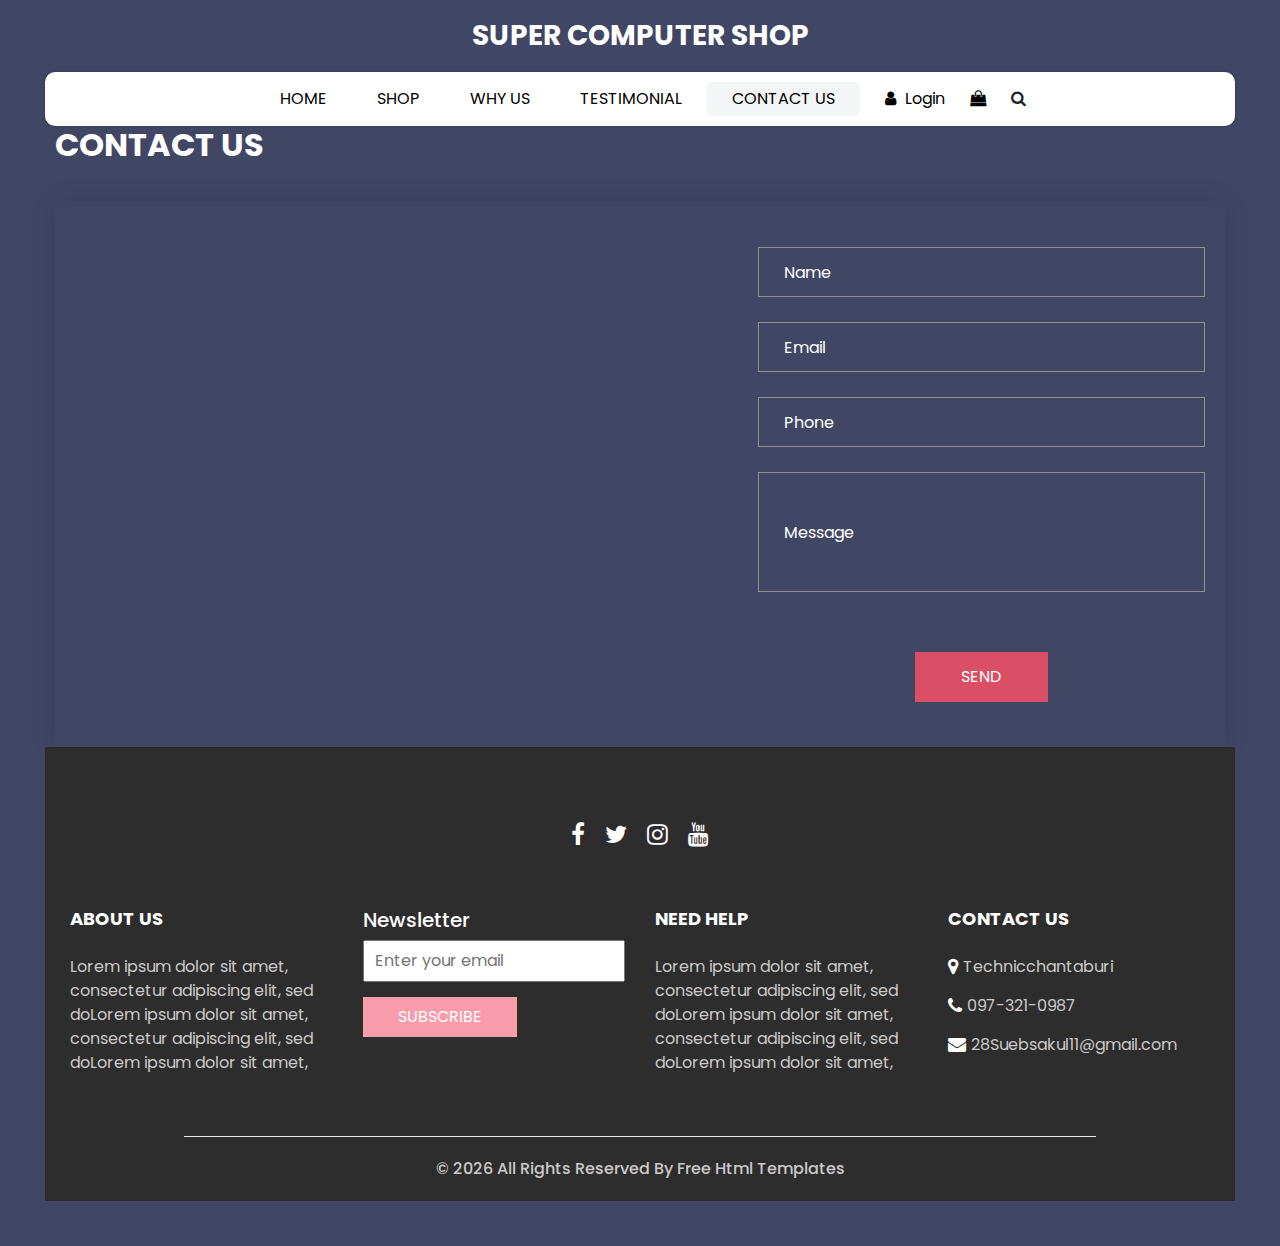
<file: contact.html>
<!DOCTYPE html>
<html>

<head>
  <!-- Basic -->
  <meta charset="utf-8" />
  <meta http-equiv="X-UA-Compatible" content="IE=edge" />
  <!-- Mobile Metas -->
  <meta name="viewport" content="width=device-width, initial-scale=1, shrink-to-fit=no" />
  <!-- Site Metas -->
  <meta name="keywords" content="" />
  <meta name="description" content="" />
  <meta name="author" content="" />
  <link rel="shortcut icon" href="images/gaming.png" type="image/x-icon">

  <title>
    Super Computer Shop
  </title>

  <!-- slider stylesheet -->
  <link rel="stylesheet" type="text/css" href="https://cdnjs.cloudflare.com/ajax/libs/OwlCarousel2/2.3.4/assets/owl.carousel.min.css" />

  <!-- bootstrap core css -->
  <link rel="stylesheet" type="text/css" href="css/bootstrap.css" />

  <!-- Custom styles for this template -->
  <link href="css/style.css" rel="stylesheet" />
  <!-- responsive style -->
  <link href="css/responsive.css" rel="stylesheet" />
</head>

<body>
  <div class="hero_area">
    <!-- header section strats -->
    <header class="header_section">
      <nav class="navbar navbar-expand-lg custom_nav-container ">
        <a class="navbar-brand" href="index.html">
          <span>
            Super Computer Shop
          </span>
        </a>
        <button class="navbar-toggler" type="button" data-toggle="collapse" data-target="#navbarSupportedContent" aria-controls="navbarSupportedContent" aria-expanded="false" aria-label="Toggle navigation">
          <span class=""></span>
        </button>

        <div class="collapse navbar-collapse innerpage_navbar" id="navbarSupportedContent">
          <ul class="navbar-nav  ">
            <li class="nav-item ">
              <a class="nav-link" href="index.html">Home <span class="sr-only">(current)</span></a>
            </li>
            <li class="nav-item">
              <a class="nav-link" href="shop.html">
                Shop
              </a>
            </li>
            <li class="nav-item">
              <a class="nav-link" href="why.html">
                Why Us
              </a>
            </li>
            <li class="nav-item">
              <a class="nav-link" href="testimonial.html">
                Testimonial
              </a>
            </li>
            <li class="nav-item active">
              <a class="nav-link" href="contact.html">Contact Us</a>
            </li>
          </ul>
          <div class="user_option">
            <a href="index.html">
              <i class="fa fa-user" aria-hidden="true"></i>
              <span>
                Login
              </span>
            </a>
            <a href="shop.html">
              <i class="fa fa-shopping-bag" aria-hidden="true"></i>
            </a>
            <form class="form-inline ">
              <button class="btn nav_search-btn" type="submit">
                <i class="fa fa-search" aria-hidden="true"></i>
              </button>
            </form>
          </div>
        </div>
      </nav>
    </header>
    <!-- end header section -->

  </div>
  <!-- end hero area -->

  <!-- contact section -->

  <section class="contact_section ">
    <div class="container px-0">
      <div class="heading_container ">
        <h2 class="contact.html">
          Contact Us
        </h2>
      </div>
    </div>
    <div class="container container-bg">
      <div class="row">
        <div class="col-lg-7 col-md-6 px-0">
          <div class="map_container">
            <div class="map-responsive">
              <iframe src="https://maps.google.com/maps?q=%E0%B8%A7%E0%B8%B4%E0%B8%97%E0%B8%A2%E0%B8%B2%E0%B8%A5%E0%B8%B1%E0%B8%A2%E0%B9%80%E0%B8%97%E0%B8%84%E0%B8%99%E0%B8%B4%E0%B8%84%E0%B8%88%E0%B8%B1%E0%B8%99%E0%B8%97%E0%B8%9A%E0%B8%B8%E0%B8%A3%E0%B8%B5&amp;t=&amp;z=16&amp;ie=UTF8&amp;iwloc=&amp;output=embed" id="gmap_canvas" frameborder="0" scrolling="no" style="width: 600px; height: 400px;"></iframe>
            </div>
          </div>
        </div>
        <div class="col-md-6 col-lg-5 px-0">
          <form action="#">
            <div>
              <input type="text" placeholder="Name" />
            </div>
            <div>
              <input type="email" placeholder="Email" />
            </div>
            <div>
              <input type="text" placeholder="Phone" />
            </div>
            <div>
              <input type="text" class="message-box" placeholder="Message" />
            </div>
            <div class="d-flex ">
              <button>
                SEND
              </button>
            </div>
          </form>
        </div>
      </div>
    </div>
  </section>

  <!-- end contact section -->

  <!-- info section -->

  <section class="info_section  layout_padding2-top">
    <div class="social_container">
      <div class="social_box">
        <a href="https://th-th.facebook.com/">
          <i class="fa fa-facebook" aria-hidden="true"></i>
        </a>
        <a href="https://twitter.com/?lang=th">
          <i class="fa fa-twitter" aria-hidden="true"></i>
        </a>
        <a href="https://www.instagram.com/">
          <i class="fa fa-instagram" aria-hidden="true"></i>
        </a>
        <a href="https://www.youtube.com/shorts/5qHHm7ooavo">
          <i class="fa fa-youtube" aria-hidden="true"></i>
        </a>
      </div>
    </div>
    <div class="info_container ">
      <div class="container">
        <div class="row">
          <div class="col-md-6 col-lg-3">
            <h6>
              ABOUT US
            </h6>
            <p>
              Lorem ipsum dolor sit amet, consectetur adipiscing elit, sed doLorem ipsum dolor sit amet, consectetur adipiscing elit, sed doLorem ipsum dolor sit amet,
            </p>
          </div>
          <div class="col-md-6 col-lg-3">
            <div class="info_form ">
              <h5>
                Newsletter
              </h5>
              <form action="#">
                <input type="email" placeholder="Enter your email">
                <button>
                  Subscribe
                </button>
              </form>
            </div>
          </div>
          <div class="col-md-6 col-lg-3">
            <h6>
              NEED HELP
            </h6>
            <p>
              Lorem ipsum dolor sit amet, consectetur adipiscing elit, sed doLorem ipsum dolor sit amet, consectetur adipiscing elit, sed doLorem ipsum dolor sit amet,
            </p>
          </div>
          <div class="col-md-6 col-lg-3">
            <h6>
              CONTACT US
            </h6>
            <div class="info_link-box">
              <a href="https://www.technicchan.ac.th/">
                <i class="fa fa-map-marker" aria-hidden="true"></i>
                <span> Technicchantaburi </span>
              </a>
              <a href="https://www.youtube.com/shorts/5qHHm7ooavo">
                <i class="fa fa-phone" aria-hidden="true"></i>
                <span>097-321-0987</span>
              </a>
              <a href="https://mail.google.com/">
                <i class="fa fa-envelope" aria-hidden="true"></i>
                <span> 28Suebsakul11@gmail.com</span>
              </a>
            </div>
          </div>
        </div>
      </div>
    </div>
    <!-- footer section -->
    <footer class=" footer_section">
      <div class="container">
        <p>
          &copy; <span id="displayYear"></span> All Rights Reserved By
          <a href="https://html.design/">Free Html Templates</a>
        </p>
      </div>
    </footer>
    <!-- footer section -->

  </section>

  <!-- end info section -->


  <script src="js/jquery-3.4.1.min.js"></script>
  <script src="js/bootstrap.js"></script>
  <script src="https://cdnjs.cloudflare.com/ajax/libs/OwlCarousel2/2.3.4/owl.carousel.min.js">
  </script>
  <script src="js/custom.js"></script>

</body>

</html>
</file>
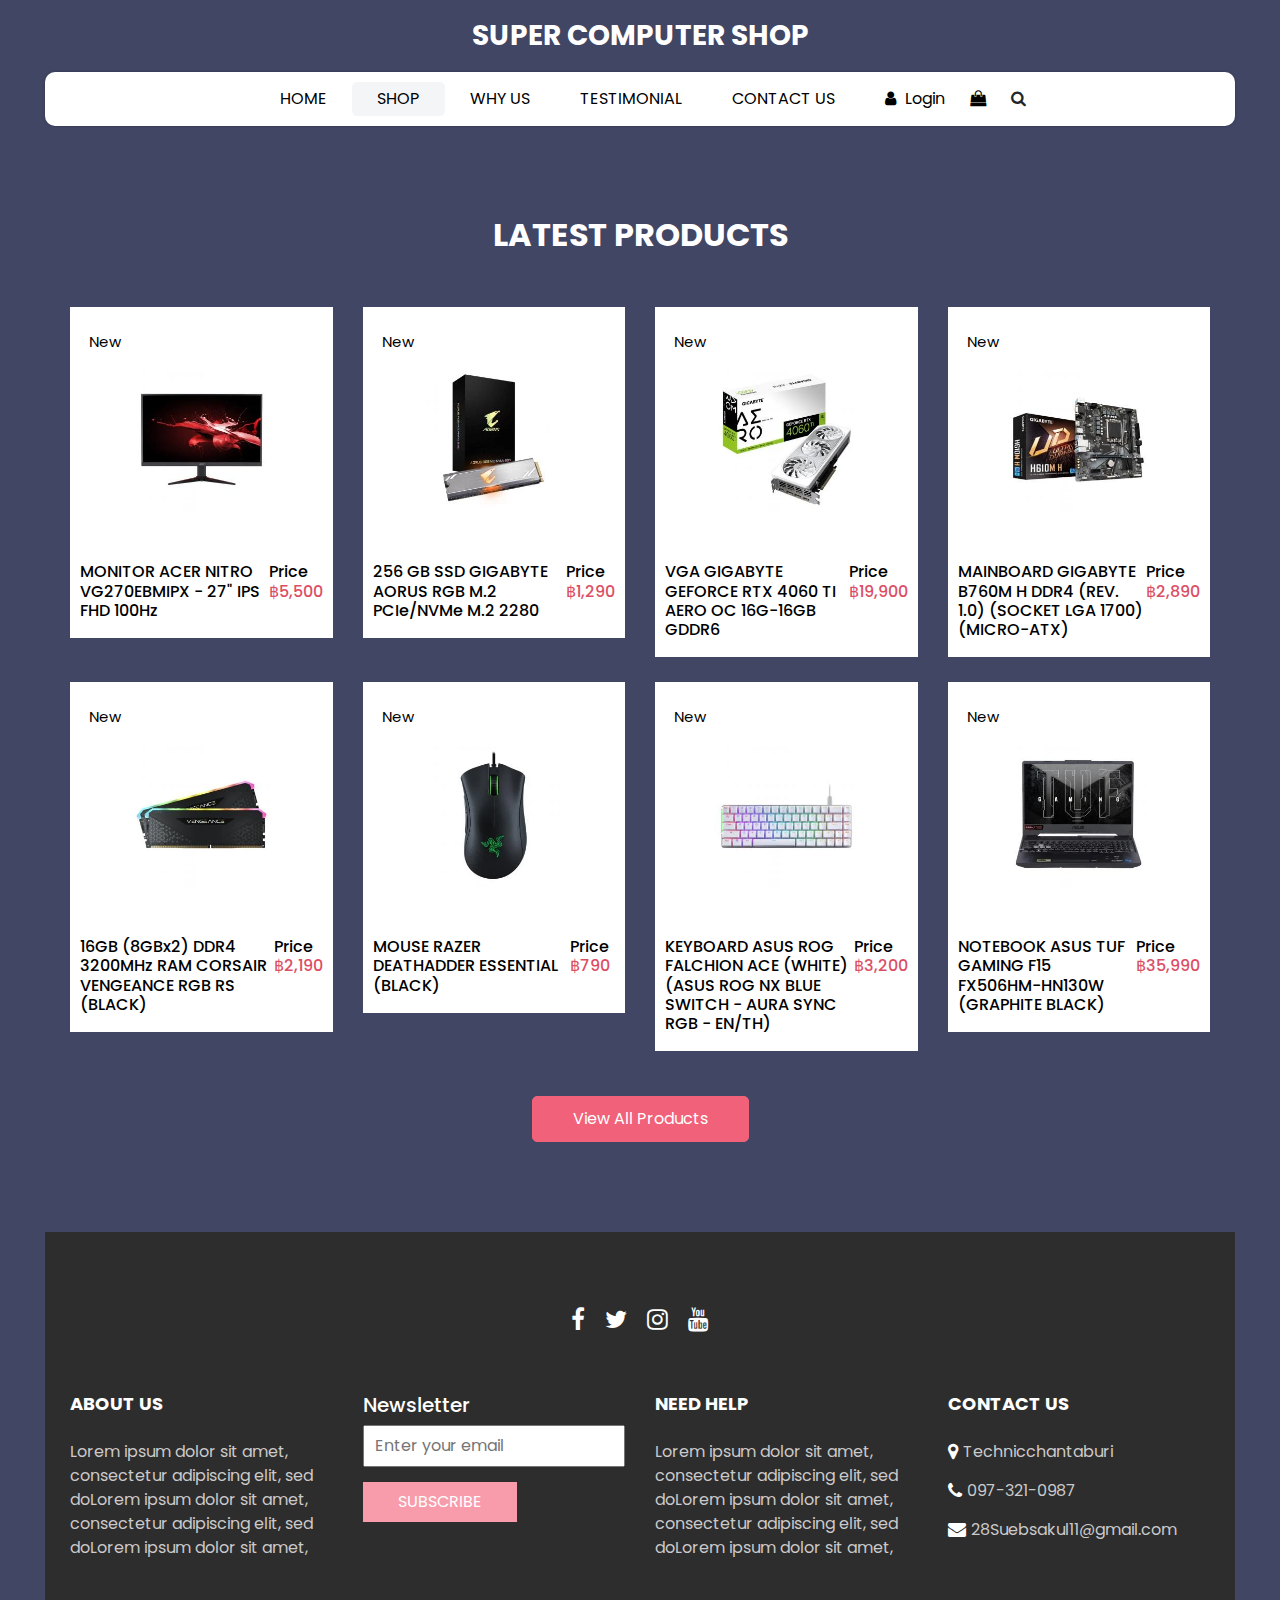
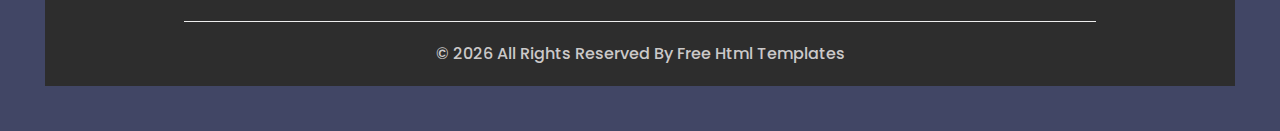
<file: shop.html>
<!DOCTYPE html>
<html>

<head>
  <!-- Basic -->
  <meta charset="utf-8" />
  <meta http-equiv="X-UA-Compatible" content="IE=edge" />
  <!-- Mobile Metas -->
  <meta name="viewport" content="width=device-width, initial-scale=1, shrink-to-fit=no" />
  <!-- Site Metas -->
  <meta name="keywords" content="" />
  <meta name="description" content="" />
  <meta name="author" content="" />
  <link rel="shortcut icon" href="images/gaming.png" type="image/x-icon">

  <title>
    Super Computer Shop
  </title>

  <!-- slider stylesheet -->
  <link rel="stylesheet" type="text/css" href="https://cdnjs.cloudflare.com/ajax/libs/OwlCarousel2/2.3.4/assets/owl.carousel.min.css" />

  <!-- bootstrap core css -->
  <link rel="stylesheet" type="text/css" href="css/bootstrap.css" />

  <!-- Custom styles for this template -->
  <link href="css/style.css" rel="stylesheet" />
  <!-- responsive style -->
  <link href="css/responsive.css" rel="stylesheet" />
</head>

<body>
  <div class="hero_area">
    <!-- header section strats -->
    <header class="header_section">
      <nav class="navbar navbar-expand-lg custom_nav-container ">
        <a class="navbar-brand" href="index.html">
          <span>
            Super Computer Shop
          </span>
        </a>
        <button class="navbar-toggler" type="button" data-toggle="collapse" data-target="#navbarSupportedContent" aria-controls="navbarSupportedContent" aria-expanded="false" aria-label="Toggle navigation">
          <span class=""></span>
        </button>

        <div class="collapse navbar-collapse innerpage_navbar" id="navbarSupportedContent">
          <ul class="navbar-nav  ">
            <li class="nav-item ">
              <a class="nav-link" href="index.html">Home <span class="sr-only">(current)</span></a>
            </li>
            <li class="nav-item active">
              <a class="nav-link" href="shop.html">
                Shop
              </a>
            </li>
            <li class="nav-item">
              <a class="nav-link" href="why.html">
                Why Us
              </a>
            </li>
            <li class="nav-item">
              <a class="nav-link" href="testimonial.html">
                Testimonial
              </a>
            </li>
            <li class="nav-item">
              <a class="nav-link" href="contact.html">Contact Us</a>
            </li>
          </ul>
          <div class="user_option">
            <a href="index.html">
              <i class="fa fa-user" aria-hidden="true"></i>
              <span>
                Login
              </span>
            </a>
            <a href="shop.html">
              <i class="fa fa-shopping-bag" aria-hidden="true"></i>
            </a>
            <form class="form-inline ">
              <button class="btn nav_search-btn" type="submit">
                <i class="fa fa-search" aria-hidden="true"></i>
              </button>
            </form>
          </div>
        </div>
      </nav>
    </header>
    <!-- end header section -->

  </div>
  <!-- end hero area -->

  <!-- shop section -->

  <section class="shop_section layout_padding">
    <div class="container">
      <div class="heading_container heading_center">
        <h2>
          Latest Products
        </h2>
      </div>
      <div class="row">
        <div class="col-sm-6 col-md-4 col-lg-3">
          <div class="box">
            <a href="">
              <div class="img-box">
                <img src="images/pcbuy.jpg" alt="">
              </div>
              <div class="detail-box">
                <h6>
                  MONITOR ACER NITRO VG270EBMIPX - 27" IPS FHD 100Hz
                </h6>
                <h6>
                  Price
                  <span>
                    ฿5,500
                  </span>
                </h6>
              </div>
              <div class="new">
                <span>
                  New
                </span>
              </div>
            </a>
          </div>
        </div>
        <div class="col-sm-6 col-md-4 col-lg-3">
          <div class="box">
            <a href="">
              <div class="img-box">
                <img src="images/pcbuy2.jpg" alt="">
              </div>
              <div class="detail-box">
                <h6>
                  256 GB SSD GIGABYTE AORUS RGB M.2 PCIe/NVMe M.2 2280
                </h6>
                <h6>
                  Price
                  <span>
                    ฿1,290
                  </span>
                </h6>
              </div>
              <div class="new">
                <span>
                  New
                </span>
              </div>
            </a>
          </div>
        </div>
        <div class="col-sm-6 col-md-4 col-lg-3">
          <div class="box">
            <a href="">
              <div class="img-box">
                <img src="images/pcbuy3.jpg" alt="">
              </div>
              <div class="detail-box">
                <h6>
                  VGA GIGABYTE GEFORCE RTX 4060 TI AERO OC 16G-16GB GDDR6 
                </h6>
                <h6>
                  Price
                  <span>
                    ฿19,900
                  </span>
                </h6>
              </div>
              <div class="new">
                <span>
                  New
                </span>
              </div>
            </a>
          </div>
        </div>
        <div class="col-sm-6 col-md-4 col-lg-3">
          <div class="box">
            <a href="">
              <div class="img-box">
                <img src="images/pcbuy4.jpg" alt="">
              </div>
              <div class="detail-box">
                <h6>
                  MAINBOARD GIGABYTE B760M H DDR4 (REV. 1.0) (SOCKET LGA 1700) (MICRO-ATX)
                </h6>
                <h6>
                  Price
                  <span>
                    ฿2,890
                  </span>
                </h6>
              </div>
              <div class="new">
                <span>
                  New
                </span>
              </div>
            </a>
          </div>
        </div>
        <div class="col-sm-6 col-md-4 col-lg-3">
          <div class="box">
            <a href="">
              <div class="img-box">
                <img src="images/pcbuy5.jpg" alt="">
              </div>
              <div class="detail-box">
                <h6>
                  16GB (8GBx2) DDR4 3200MHz RAM CORSAIR VENGEANCE RGB RS (BLACK) 
                </h6>
                <h6>
                  Price
                  <span>
                    ฿2,190
                  </span>
                </h6>
              </div>
              <div class="new">
                <span>
                  New
                </span>
              </div>
            </a>
          </div>
        </div>
        <div class="col-sm-6 col-md-4 col-lg-3">
          <div class="box">
            <a href="">
              <div class="img-box">
                <img src="images/pcbuy6.jpg " alt="">
              </div>
              <div class="detail-box">
                <h6>
                  MOUSE RAZER DEATHADDER ESSENTIAL (BLACK)
                </h6>
                <h6>
                  Price
                  <span>
                    ฿790
                  </span>
                </h6>
              </div>
              <div class="new">
                <span>
                  New
                </span>
              </div>
            </a>
          </div>
        </div>
        <div class="col-sm-6 col-md-4 col-lg-3">
          <div class="box">
            <a href="">
              <div class="img-box">
                <img src="images/pcbuy7.jpg" alt="">
              </div>
              <div class="detail-box">
                <h6>
                  KEYBOARD ASUS ROG FALCHION ACE (WHITE) (ASUS ROG NX BLUE SWITCH - AURA SYNC RGB - EN/TH)
                </h6>
                <h6>
                  Price
                  <span>
                    ฿3,200
                  </span>
                </h6>
              </div>
              <div class="new">
                <span>
                  New
                </span>
              </div>
            </a>
          </div>
        </div>
        <div class="col-sm-6 col-md-4 col-lg-3">
          <div class="box">
            <a href="">
              <div class="img-box">
                <img src="images/pcbuy8.jpg" alt="">
              </div>
              <div class="detail-box">
                <h6>
                  NOTEBOOK ASUS TUF GAMING F15 FX506HM-HN130W (GRAPHITE BLACK)
                </h6>
                <h6>
                  Price
                  <span>
                    ฿35,990
                  </span>
                </h6>
              </div>
              <div class="new">
                <span>
                  New
                </span>
              </div>
            </a>
          </div>
        </div>
      </div>
      <div class="btn-box">
        <a href="shop.html">
          View All Products
        </a>
      </div>
    </div>
  </section>
  <!-- end shop section -->

  <!-- info section -->

  <section class="info_section  layout_padding2-top">
    <div class="social_container">
      <div class="social_box">
        <a href="https://th-th.facebook.com/">
          <i class="fa fa-facebook" aria-hidden="true"></i>
        </a>
        <a href="https://twitter.com/?lang=th">
          <i class="fa fa-twitter" aria-hidden="true"></i>
        </a>
        <a href="https://www.instagram.com/">
          <i class="fa fa-instagram" aria-hidden="true"></i>
        </a>
        <a href="https://www.youtube.com/shorts/5qHHm7ooavo">
          <i class="fa fa-youtube" aria-hidden="true"></i>
        </a>
      </div>
    </div>
    <div class="info_container ">
      <div class="container">
        <div class="row">
          <div class="col-md-6 col-lg-3">
            <h6>
              ABOUT US
            </h6>
            <p>
              Lorem ipsum dolor sit amet, consectetur adipiscing elit, sed doLorem ipsum dolor sit amet, consectetur adipiscing elit, sed doLorem ipsum dolor sit amet,
            </p>
          </div>
          <div class="col-md-6 col-lg-3">
            <div class="info_form ">
              <h5>
                Newsletter
              </h5>
              <form action="#">
                <input type="email" placeholder="Enter your email">
                <button>
                  Subscribe
                </button>
              </form>
            </div>
          </div>
          <div class="col-md-6 col-lg-3">
            <h6>
              NEED HELP
            </h6>
            <p>
              Lorem ipsum dolor sit amet, consectetur adipiscing elit, sed doLorem ipsum dolor sit amet, consectetur adipiscing elit, sed doLorem ipsum dolor sit amet,
            </p>
          </div>
          <div class="col-md-6 col-lg-3">
            <h6>
              CONTACT US
            </h6>
            <div class="info_link-box">
              <a href="https://www.technicchan.ac.th/">
                <i class="fa fa-map-marker" aria-hidden="true"></i>
                <span> Technicchantaburi </span>
              </a>
              <a href="https://www.youtube.com/shorts/5qHHm7ooavo">
                <i class="fa fa-phone" aria-hidden="true"></i>
                <span>097-321-0987</span>
              </a>
              <a href="https://mail.google.com/">
                <i class="fa fa-envelope" aria-hidden="true"></i>
                <span> 28Suebsakul11@gmail.com</span>
              </a>
            </div>
          </div>
        </div>
      </div>
    </div>
    <!-- footer section -->
    <footer class=" footer_section">
      <div class="container">
        <p>
          &copy; <span id="displayYear"></span> All Rights Reserved By
          <a href="https://html.design/">Free Html Templates</a>
        </p>
      </div>
    </footer>
    <!-- footer section -->

  </section>

  <!-- end info section -->


  <script src="js/jquery-3.4.1.min.js"></script>
  <script src="js/bootstrap.js"></script>
  <script src="https://cdnjs.cloudflare.com/ajax/libs/OwlCarousel2/2.3.4/owl.carousel.min.js">
  </script>
  <script src="js/custom.js"></script>

</body>

</html>
</file>
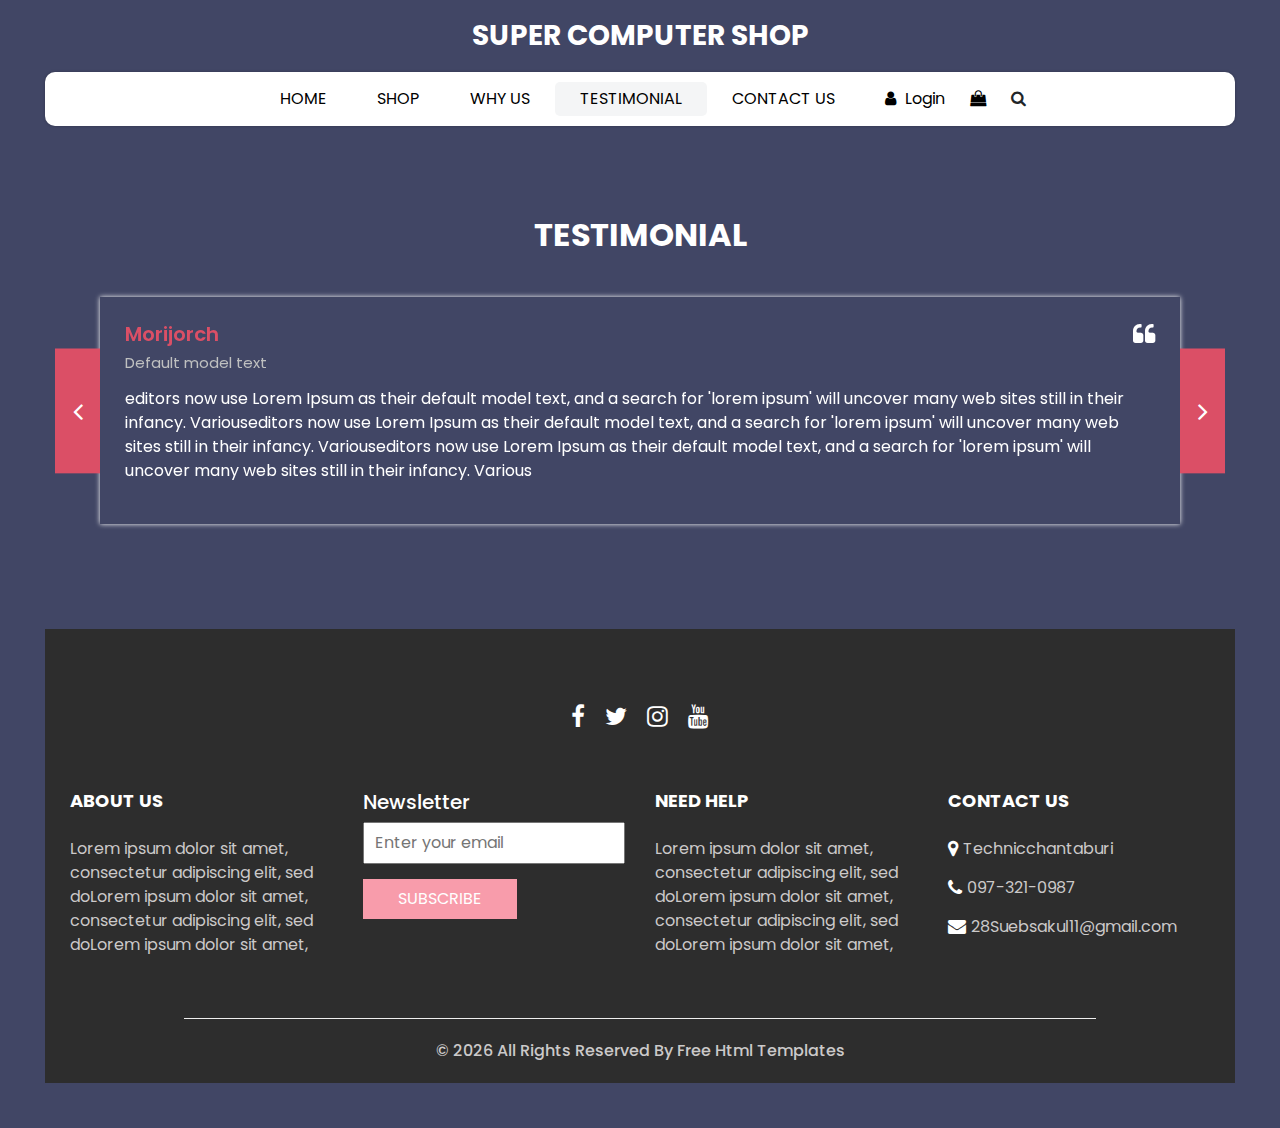
<file: testimonial.html>
<!DOCTYPE html>
<html>

<head>
  <!-- Basic -->
  <meta charset="utf-8" />
  <meta http-equiv="X-UA-Compatible" content="IE=edge" />
  <!-- Mobile Metas -->
  <meta name="viewport" content="width=device-width, initial-scale=1, shrink-to-fit=no" />
  <!-- Site Metas -->
  <meta name="keywords" content="" />
  <meta name="description" content="" />
  <meta name="author" content="" />
  <link rel="shortcut icon" href="images/gaming.png" type="image/x-icon">

  <title>
    Super Computer Shop
  </title>

  <!-- slider stylesheet -->
  <link rel="stylesheet" type="text/css" href="https://cdnjs.cloudflare.com/ajax/libs/OwlCarousel2/2.3.4/assets/owl.carousel.min.css" />

  <!-- bootstrap core css -->
  <link rel="stylesheet" type="text/css" href="css/bootstrap.css" />

  <!-- Custom styles for this template -->
  <link href="css/style.css" rel="stylesheet" />
  <!-- responsive style -->
  <link href="css/responsive.css" rel="stylesheet" />
</head>

<body>
  <div class="hero_area">
    <!-- header section strats -->
    <header class="header_section">
      <nav class="navbar navbar-expand-lg custom_nav-container ">
        <a class="navbar-brand" href="index.html">
          <span>
            Super Computer Shop
          </span>
        </a>
        <button class="navbar-toggler" type="button" data-toggle="collapse" data-target="#navbarSupportedContent" aria-controls="navbarSupportedContent" aria-expanded="false" aria-label="Toggle navigation">
          <span class=""></span>
        </button>

        <div class="collapse navbar-collapse innerpage_navbar" id="navbarSupportedContent">
          <ul class="navbar-nav  ">
            <li class="nav-item ">
              <a class="nav-link" href="index.html">Home <span class="sr-only">(current)</span></a>
            </li>
            <li class="nav-item">
              <a class="nav-link" href="shop.html">
                Shop
              </a>
            </li>
            <li class="nav-item">
              <a class="nav-link" href="why.html">
                Why Us
              </a>
            </li>
            <li class="nav-item active">
              <a class="nav-link" href="testimonial.html">
                Testimonial
              </a>
            </li>
            <li class="nav-item">
              <a class="nav-link" href="contact.html">Contact Us</a>
            </li>
          </ul>
          <div class="user_option">
            <a href="index.html">
              <i class="fa fa-user" aria-hidden="true"></i>
              <span>
                Login
              </span>
            </a>
            <a href="shop.html">
              <i class="fa fa-shopping-bag" aria-hidden="true"></i>
            </a>
            <form class="form-inline ">
              <button class="btn nav_search-btn" type="submit">
                <i class="fa fa-search" aria-hidden="true"></i>
              </button>
            </form>
          </div>
        </div>
      </nav>
    </header>
    <!-- end header section -->

  </div>
  <!-- end hero area -->

  <!-- client section -->
  <section class="client_section layout_padding">
    <div class="container">
      <div class="heading_container heading_center">
        <h2>
          Testimonial
        </h2>
      </div>
    </div>
    <div class="container px-0">
      <div id="customCarousel2" class="carousel  carousel-fade" data-ride="carousel">
        <div class="carousel-inner">
          <div class="carousel-item active">
            <div class="box">
              <div class="client_info">
                <div class="client_name">
                  <h5>
                    Morijorch
                  </h5>
                  <h6>
                    Default model text
                  </h6>
                </div>
                <i class="fa fa-quote-left" aria-hidden="true"></i>
              </div>
              <p>
                editors now use Lorem Ipsum as their default model text, and a search for 'lorem ipsum' will uncover many web sites still in their infancy. Variouseditors now use Lorem Ipsum as their default model text, and a search for 'lorem ipsum' will uncover many web sites still in their infancy. Variouseditors now use Lorem Ipsum as their default model text, and a search for 'lorem ipsum' will uncover many web sites still in their infancy. Various
              </p>
            </div>
          </div>
          <div class="carousel-item">
            <div class="box">
              <div class="client_info">
                <div class="client_name">
                  <h5>
                    Rochak
                  </h5>
                  <h6>
                    Default model text
                  </h6>
                </div>
                <i class="fa fa-quote-left" aria-hidden="true"></i>
              </div>
              <p>
                Variouseditors now use Lorem Ipsum as their default model text, and a search for 'lorem ipsum' will uncover many web sites still in their infancy. Variouseditors now use Lorem Ipsum as their default model text, and a search for 'lorem ipsum' will uncover many web sites still in their infancy. editors now use Lorem Ipsum as their default model text, and a search for 'lorem ipsum' will uncover many web sites still in their infancy.
              </p>
            </div>
          </div>
          <div class="carousel-item">
            <div class="box">
              <div class="client_info">
                <div class="client_name">
                  <h5>
                    Brad Johns
                  </h5>
                  <h6>
                    Default model text
                  </h6>
                </div>
                <i class="fa fa-quote-left" aria-hidden="true"></i>
              </div>
              <p>
                Variouseditors now use Lorem Ipsum as their default model text, and a search for 'lorem ipsum' will uncover many web sites still in their infancy, editors now use Lorem Ipsum as their default model text, and a search for 'lorem ipsum' will uncover many web sites still in their infancy. Variouseditors now use Lorem Ipsum as their default model text, and a search for 'lorem ipsum' will uncover many web sites still in their infancy. Various
              </p>
            </div>
          </div>
        </div>
        <div class="carousel_btn-box">
          <a class="carousel-control-prev" href="#customCarousel2" role="button" data-slide="prev">
            <i class="fa fa-angle-left" aria-hidden="true"></i>
            <span class="sr-only">Previous</span>
          </a>
          <a class="carousel-control-next" href="#customCarousel2" role="button" data-slide="next">
            <i class="fa fa-angle-right" aria-hidden="true"></i>
            <span class="sr-only">Next</span>
          </a>
        </div>
      </div>
    </div>
  </section>
  <!-- end client section -->

  <!-- info section -->

  <section class="info_section  layout_padding2-top">
    <div class="social_container">
      <div class="social_box">
        <a href="https://th-th.facebook.com/">
          <i class="fa fa-facebook" aria-hidden="true"></i>
        </a>
        <a href="https://twitter.com/?lang=th">
          <i class="fa fa-twitter" aria-hidden="true"></i>
        </a>
        <a href="https://www.instagram.com/">
          <i class="fa fa-instagram" aria-hidden="true"></i>
        </a>
        <a href="https://www.youtube.com/shorts/5qHHm7ooavo">
          <i class="fa fa-youtube" aria-hidden="true"></i>
        </a>
      </div>
    </div>
    <div class="info_container ">
      <div class="container">
        <div class="row">
          <div class="col-md-6 col-lg-3">
            <h6>
              ABOUT US
            </h6>
            <p>
              Lorem ipsum dolor sit amet, consectetur adipiscing elit, sed doLorem ipsum dolor sit amet, consectetur adipiscing elit, sed doLorem ipsum dolor sit amet,
            </p>
          </div>
          <div class="col-md-6 col-lg-3">
            <div class="info_form ">
              <h5>
                Newsletter
              </h5>
              <form action="#">
                <input type="email" placeholder="Enter your email">
                <button>
                  Subscribe
                </button>
              </form>
            </div>
          </div>
          <div class="col-md-6 col-lg-3">
            <h6>
              NEED HELP
            </h6>
            <p>
              Lorem ipsum dolor sit amet, consectetur adipiscing elit, sed doLorem ipsum dolor sit amet, consectetur adipiscing elit, sed doLorem ipsum dolor sit amet,
            </p>
          </div>
          <div class="col-md-6 col-lg-3">
            <h6>
              CONTACT US
            </h6>
            <div class="info_link-box">
              <a href="https://www.technicchan.ac.th/">
                <i class="fa fa-map-marker" aria-hidden="true"></i>
                <span> Technicchantaburi </span>
              </a>
              <a href="https://www.youtube.com/shorts/5qHHm7ooavo">
                <i class="fa fa-phone" aria-hidden="true"></i>
                <span>097-321-0987</span>
              </a>
              <a href="https://mail.google.com/">
                <i class="fa fa-envelope" aria-hidden="true"></i>
                <span> 28Suebsakul11@gmail.com</span>
              </a>
            </div>
          </div>
        </div>
      </div>
    </div>
    <!-- footer section -->
    <footer class=" footer_section">
      <div class="container">
        <p>
          &copy; <span id="displayYear"></span> All Rights Reserved By
          <a href="https://html.design/">Free Html Templates</a>
        </p>
      </div>
    </footer>
    <!-- footer section -->

  </section>

  <!-- end info section -->


  <script src="js/jquery-3.4.1.min.js"></script>
  <script src="js/bootstrap.js"></script>
  <script src="https://cdnjs.cloudflare.com/ajax/libs/OwlCarousel2/2.3.4/owl.carousel.min.js">
  </script>
  <script src="js/custom.js"></script>

</body>

</html>
</file>
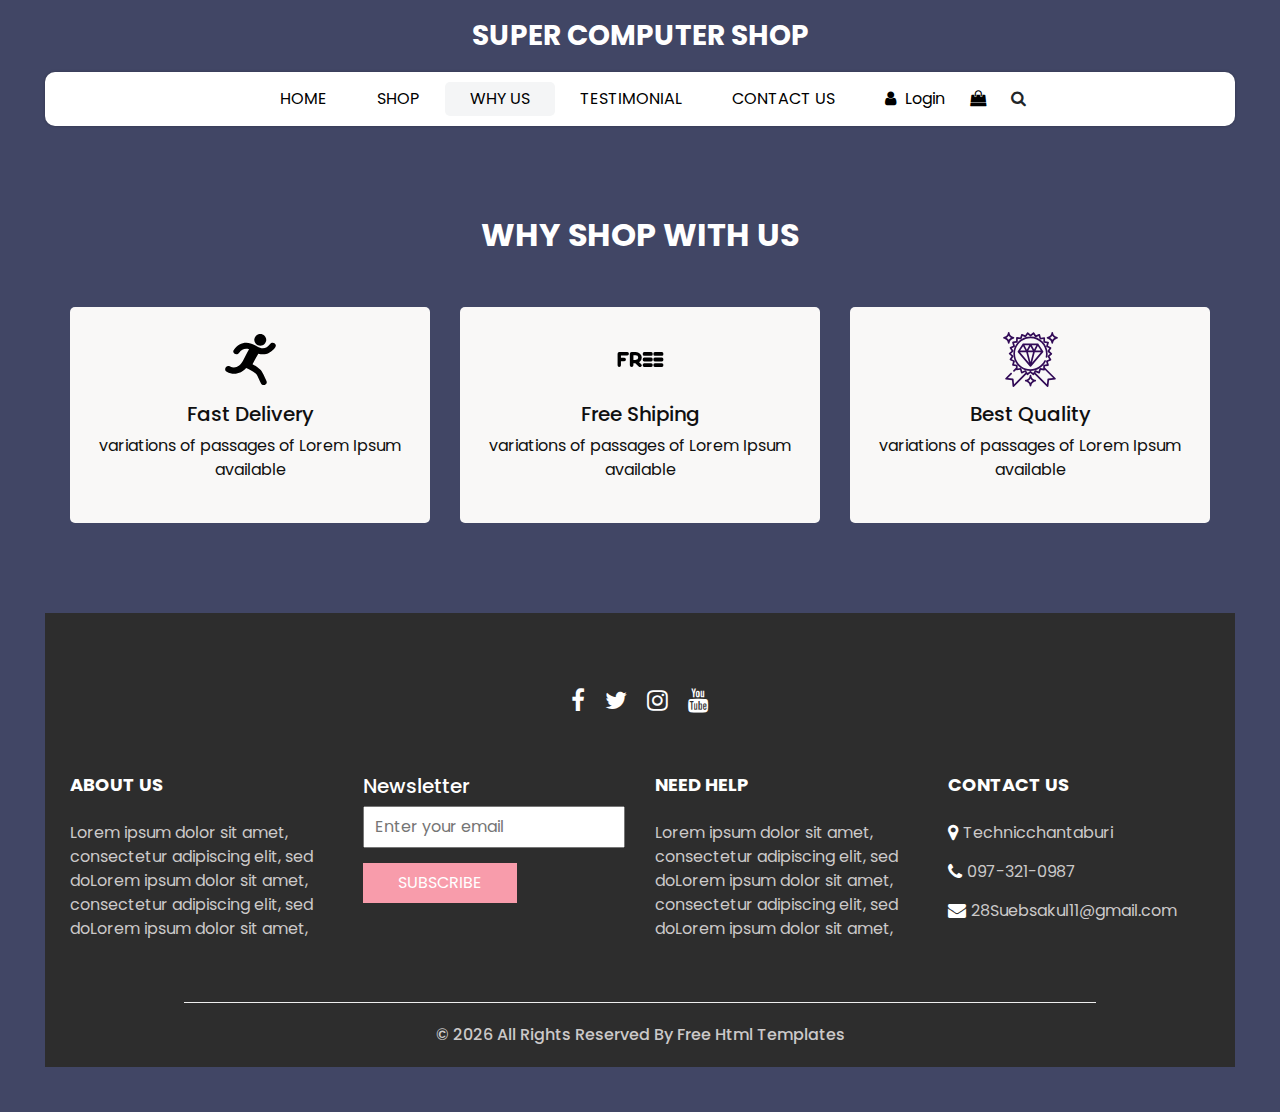
<file: why.html>
<!DOCTYPE html>
<html>

<head>
  <!-- Basic -->
  <meta charset="utf-8" />
  <meta http-equiv="X-UA-Compatible" content="IE=edge" />
  <!-- Mobile Metas -->
  <meta name="viewport" content="width=device-width, initial-scale=1, shrink-to-fit=no" />
  <!-- Site Metas -->
  <meta name="keywords" content="" />
  <meta name="description" content="" />
  <meta name="author" content="" />
  <link rel="shortcut icon" href="images/gaming.png" type="image/x-icon">

  <title>
    Super Computer Shop
  </title>

  <!-- slider stylesheet -->
  <link rel="stylesheet" type="text/css" href="https://cdnjs.cloudflare.com/ajax/libs/OwlCarousel2/2.3.4/assets/owl.carousel.min.css" />

  <!-- bootstrap core css -->
  <link rel="stylesheet" type="text/css" href="css/bootstrap.css" />

  <!-- Custom styles for this template -->
  <link href="css/style.css" rel="stylesheet" />
  <!-- responsive style -->
  <link href="css/responsive.css" rel="stylesheet" />
</head>

<body>
  <div class="hero_area">
    <!-- header section strats -->
    <header class="header_section">
      <nav class="navbar navbar-expand-lg custom_nav-container ">
        <a class="navbar-brand" href="index.html">
          <span>
            Super Computer Shop
          </span>
        </a>
        <button class="navbar-toggler" type="button" data-toggle="collapse" data-target="#navbarSupportedContent" aria-controls="navbarSupportedContent" aria-expanded="false" aria-label="Toggle navigation">
          <span class=""></span>
        </button>

        <div class="collapse navbar-collapse innerpage_navbar" id="navbarSupportedContent">
          <ul class="navbar-nav  ">
            <li class="nav-item ">
              <a class="nav-link" href="index.html">Home <span class="sr-only">(current)</span></a>
            </li>
            <li class="nav-item">
              <a class="nav-link" href="shop.html">
                Shop
              </a>
            </li>
            <li class="nav-item active">
              <a class="nav-link" href="why.html">
                Why Us
              </a>
            </li>
            <li class="nav-item">
              <a class="nav-link" href="testimonial.html">
                Testimonial
              </a>
            </li>
            <li class="nav-item">
              <a class="nav-link" href="contact.html">Contact Us</a>
            </li>
          </ul>
          <div class="user_option">
            <a href="index.html">
              <i class="fa fa-user" aria-hidden="true"></i>
              <span>
                Login
              </span>
            </a>
            <a href="shop.html">
              <i class="fa fa-shopping-bag" aria-hidden="true"></i>
            </a>
            <form class="form-inline ">
              <button class="btn nav_search-btn" type="submit">
                <i class="fa fa-search" aria-hidden="true"></i>
              </button>
            </form>
          </div>
        </div>
      </nav>
    </header>
    <!-- end header section -->

  </div>
  <!-- end hero area -->

  <!-- why section -->

  <section class="why_section layout_padding">
    <div class="container">
      <div class="heading_container heading_center">
        <h2>
          Why Shop With Us
        </h2>
      </div>
      <div class="row">
        <div class="col-md-4">
          <div class="box ">
            <div class="img-box">
              <svg version="1.1" xmlns="http://www.w3.org/2000/svg" xmlns:xlink="http://www.w3.org/1999/xlink" x="0px" y="0px" viewBox="0 0 256 256" enable-background="new 0 0 256 256" xml:space="preserve">
                <metadata> Svg Vector Icons : http://www.onlinewebfonts.com/icon </metadata>
                <g><g><path fill="#000000" d="M157.8,60.2"/><path fill="#000000" d="M173.5,64.4c15.3,0,27.8-12.4,27.8-27.8c0-15.3-12.4-27.8-27.8-27.8s-27.8,12.4-27.8,27.8C145.7,52,158.2,64.4,173.5,64.4L173.5,64.4z"/><path fill="#000000" d="M219.2,56.4c-15.9,22.4-37.3,24.9-60.3,11.3c-1.6-0.9-8.5-4.7-10-5.7c-37-21.9-73.9-13.3-98.7,21.3C39.7,98.2,64,112.1,74.4,97.6c12.8-17.9,29.1-23.1,46.9-17.4C112.2,96,104.2,111.7,93,134c-11.2,22.3-36.1,40.2-59.9,26.2c-17.2-10.1-32.8,14.6-15.6,24.7c32.6,19,70.8,7.3,90.2-17.4c0.7,0.4,1.4,0.7,2.2,1c15.9,5.5,36.8,20.3,43.2,25.6c6.4,5.2,17.3,31.9,23.8,45.3c7.9,16.3,33.3,4.4,25.4-11.9c-7.3-15.2-19.7-45.5-29.3-53.2c-7.7-6.2-22.7-17.6-35.5-24.1c8.6-16.7,17.6-33.2,27-49.3c30.1,9.2,58.6-1.6,79-30.2C254,55.8,229.6,41.8,219.2,56.4L219.2,56.4z"/><path fill="#000000" d="M203.5,52.2"/></g></g>
                </svg>
            </div>
            <div class="detail-box">
              <h5>
                Fast Delivery
              </h5>
              <p>
                variations of passages of Lorem Ipsum available
              </p>
            </div>
          </div>
        </div>
        <div class="col-md-4">
          <div class="box ">
            <div class="img-box">
              <svg width="800px" height="800px" viewBox="0 0 192 192" xmlns="http://www.w3.org/2000/svg" fill="none">

                <g style="stroke-width:.903553">
                
                <g style="stroke-width:1.22576">
                
                <path d="M6 104V56h34.856M6 80h21.855" class="a" style="fill:none;stroke:#000000;stroke-width:14.7089;stroke-linecap:round;stroke-linejoin:round;stroke-dasharray:none" transform="matrix(.79792 0 0 .83414 17.08 29.264)"/>
                
                </g>
                
                <g style="stroke-width:2.24031;stroke-dasharray:none">
                
                <path d="M14.665 15.027V7.109h2.574a2.672 2.672 0 1 1 0 5.345h-2.574m5.245 2.573-2.483-2.582" class="a" style="fill:none;stroke:#000000;stroke-width:2.24031;stroke-linecap:round;stroke-linejoin:round;stroke-dasharray:none" transform="matrix(5.56244 0 0 5.15795 -16.54 38.912)"/>
                
                </g>
                
                <g style="stroke-width:1.03392">
                
                <path d="M6 6h28v0M6 24h28v0M6 42h28v0" style="fill:none;stroke:#000000;stroke-width:12.4073;stroke-linecap:round;stroke-linejoin:round;stroke-miterlimit:1;stroke-dasharray:none;paint-order:stroke fill markers" transform="matrix(.86732 0 0 1.07855 141.13 70.11)"/>
                
                </g>
                
                <g style="stroke-width:1.03392">
                
                <path d="M6 6h28v0M6 24h28v0M6 42h28v0" style="fill:none;stroke:#000000;stroke-width:12.4073;stroke-linecap:round;stroke-linejoin:round;stroke-miterlimit:1;stroke-dasharray:none;paint-order:stroke fill markers" transform="matrix(.86732 0 0 1.07855 103.848 70.12)"/>
                
                </g>
                
                </g>
                
                </svg>
            </div>
            <div class="detail-box">
              <h5>
                Free Shiping
              </h5>
              <p>
                variations of passages of Lorem Ipsum available
              </p>
            </div>
          </div>
        </div>
        <div class="col-md-4">
          <div class="box ">
            <div class="img-box">
              <svg fill="#000000" height="800px" width="800px" version="1.1" id="Layer_1" xmlns="http://www.w3.org/2000/svg" xmlns:xlink="http://www.w3.org/1999/xlink" 
	 viewBox="0 0 512.002 512.002" xml:space="preserve">
<g>
	<g>
		<path d="M489.656,429.861l-98.137-98.134c-0.383-0.383-0.796-0.718-1.231-1.006l0.062-10.872l29.342-4.106
			c2.272-0.318,4.294-1.606,5.543-3.529c1.25-1.924,1.604-4.295,0.969-6.501l-8.185-28.475l26.996-12.207
			c2.091-0.946,3.668-2.75,4.325-4.948c0.657-2.198,0.328-4.574-0.902-6.51l-15.876-25.016l22.463-19.318
			c1.739-1.496,2.745-3.673,2.756-5.966c0.01-2.293-0.973-4.48-2.699-5.992l-22.28-19.53l16.11-24.864
			c1.247-1.925,1.598-4.296,0.963-6.501c-0.636-2.205-2.196-4.025-4.277-4.99l-26.88-12.462l8.454-28.397
			c0.655-2.198,0.323-4.573-0.908-6.509c-1.231-1.935-3.241-3.241-5.51-3.581l-29.302-4.384l0.111-29.628
			c0.008-2.294-0.978-4.479-2.705-5.99c-1.725-1.511-4.018-2.194-6.296-1.885l-29.35,4.049l-8.24-28.458
			c-0.638-2.203-2.2-4.023-4.282-4.985c-2.083-0.961-4.48-0.975-6.572-0.034l-27.02,12.153l-15.924-24.98
			c-1.233-1.934-3.245-3.239-5.513-3.577c-2.269-0.336-4.574,0.327-6.315,1.819l-22.502,19.275L234.526,4.336
			c-1.728-1.509-4.026-2.195-6.298-1.878c-2.272,0.316-4.296,1.602-5.547,3.524l-16.16,24.833l-26.904-12.409
			c-2.082-0.961-4.481-0.971-6.572-0.027c-2.09,0.944-3.671,2.747-4.33,4.944l-8.51,28.38l-29.31-4.327
			c-2.267-0.331-4.573,0.331-6.314,1.826c-1.74,1.494-2.748,3.67-2.761,5.963l-0.169,29.629L92.31,88.901
			c-2.272,0.319-4.294,1.606-5.543,3.53c-1.25,1.924-1.604,4.295-0.969,6.501l8.185,28.475l-26.996,12.207
			c-2.089,0.946-3.668,2.75-4.325,4.95c-0.657,2.197-0.328,4.573,0.902,6.509l15.876,25.015l-22.463,19.318
			c-1.739,1.496-2.745,3.673-2.756,5.966s0.973,4.48,2.699,5.992l22.281,19.53l-16.111,24.865c-1.247,1.925-1.599,4.296-0.963,6.501
			c0.636,2.205,2.197,4.025,4.278,4.99l26.88,12.461l-8.454,28.397c-0.655,2.198-0.323,4.573,0.908,6.509
			c1.231,1.935,3.241,3.241,5.51,3.581l29.302,4.385l-0.05,13.302c-0.355,0.252-0.698,0.53-1.017,0.848l-23.228,23.228
			c-3.092,3.094-3.092,8.106,0,11.199c1.546,1.546,3.573,2.319,5.599,2.319s4.053-0.773,5.599-2.319l14.407-14.407
			c0.366,0.527,0.79,1.016,1.282,1.446c1.726,1.512,4.022,2.198,6.296,1.885l29.35-4.049l8.241,28.458
			c0.638,2.203,2.2,4.023,4.282,4.985c2.083,0.962,4.481,0.977,6.572,0.034l27.02-12.154l4.407,6.914L102.922,486.657l-4.378-45.974
			c-0.36-3.78-3.352-6.772-7.132-7.132l-45.975-4.378l35.623-35.623c3.092-3.094,3.092-8.106,0-11.199
			c-3.092-3.091-8.106-3.091-11.198,0l-47.511,47.511c-4.647,4.647-1.679,12.861,4.848,13.483l56.199,5.353l5.352,56.199
			c0.621,6.518,8.835,9.495,13.483,4.849L218.03,393.947c1.062,1.667,2.029,3.467,3.25,5.025c2.738,3.494,8.005,4.014,11.378,1.124
			l22.502-19.275l22.319,19.486c3.677,3.213,9.245,2.228,11.9-1.729c1.238-1.846,2.425-3.727,3.637-5.589l116.758,116.757
			c4.648,4.646,12.862,1.669,13.483-4.849l5.352-56.199l56.199-5.353C491.334,442.722,494.303,434.509,489.656,429.861z
			 M295.945,359.45l-14.923,22.928l-20.606-17.991c-1.491-1.302-3.349-1.954-5.208-1.954c-1.834,0-3.669,0.635-5.151,1.905
			l-20.776,17.795l-1.286-2.018c-0.129-1.837-0.888-3.638-2.293-5.044c-0.536-0.536-1.133-0.973-1.765-1.323l-9.36-14.684
			c-2.114-3.317-6.341-4.58-9.926-2.966l-24.947,11.221l-7.607-26.275c-1.094-3.777-4.794-6.181-8.688-5.642l-27.099,3.739
			l0.102-27.354c0.015-3.933-2.858-7.28-6.747-7.86l-27.055-4.049l7.806-26.218c1.122-3.768-0.692-7.79-4.259-9.443l-24.818-11.504
			l14.875-22.958c2.138-3.299,1.531-7.669-1.426-10.26l-20.571-18.032l20.74-17.837c2.982-2.565,3.63-6.927,1.522-10.247
			l-14.658-23.097l24.925-11.271c3.582-1.62,5.433-5.624,4.348-9.403l-7.557-26.289l27.092-3.792
			c3.894-0.546,6.798-3.865,6.82-7.797l0.155-27.356l27.062,3.995c3.892,0.575,7.611-1.794,8.741-5.56l7.856-26.203l24.84,11.458
			c3.571,1.645,7.809,0.422,9.953-2.872l14.921-22.929l20.606,17.991c2.963,2.587,7.374,2.608,10.359,0.05l20.776-17.795
			l14.703,23.068c2.114,3.316,6.339,4.58,9.926,2.966l24.948-11.221l7.609,26.276c1.094,3.778,4.799,6.184,8.688,5.642l27.099-3.739
			l-0.102,27.355c-0.015,3.933,2.858,7.28,6.748,7.86l27.054,4.048l-7.806,26.218c-1.122,3.768,0.692,7.79,4.259,9.443
			l24.819,11.505l-14.875,22.957c-2.138,3.299-1.531,7.669,1.426,10.26l20.571,18.032l-20.74,17.837
			c-2.982,2.565-3.63,6.927-1.522,10.247l14.658,23.097l-24.925,11.271c-3.583,1.62-5.434,5.623-4.348,9.403l7.556,26.29
			l-27.091,3.791c-3.894,0.546-6.798,3.865-6.82,7.797l-0.155,27.356l-27.062-3.995c-3.886-0.568-7.611,1.793-8.741,5.56
			l-7.856,26.203l-24.84-11.458C302.326,354.931,298.089,356.155,295.945,359.45z M420.592,433.551
			c-3.78,0.36-6.773,3.352-7.132,7.132l-4.378,45.974L301.844,379.418l3.639-5.591l26.904,12.409
			c2.083,0.962,4.481,0.972,6.572,0.027c2.091-0.944,3.671-2.747,4.33-4.944l8.51-28.38l29.31,4.327
			c2.271,0.335,4.574-0.33,6.314-1.826c1.01-0.868,1.764-1.969,2.23-3.185l76.917,76.916L420.592,433.551z"/>
	</g>
</g>
<g>
	<g>
		<path d="M256,42.369c-88.199,0-159.953,71.755-159.953,159.953S167.801,362.276,256,362.276c30.373,0,59.929-8.551,85.472-24.729
			c24.852-15.74,44.881-37.965,57.922-64.274c1.943-3.918,0.34-8.669-3.578-10.612c-3.917-1.942-8.669-0.339-10.612,3.578
			c-24.522,49.468-74.031,80.198-129.204,80.198c-79.466,0-144.117-64.65-144.117-144.117S176.534,58.205,256,58.205
			s144.117,64.65,144.117,144.116c0,9.388-0.908,18.775-2.698,27.903c-0.841,4.291,1.955,8.453,6.247,9.294
			c4.288,0.844,8.453-1.955,9.294-6.246c1.986-10.129,2.993-20.542,2.993-30.95C415.953,114.124,344.199,42.369,256,42.369z"/>
	</g>
</g>
<g>
	<g>
		<path d="M374.534,178.836l-44.344-67.571c-1.462-2.231-3.951-3.574-6.619-3.574H188.43c-2.668,0-5.156,1.343-6.621,3.574
			l-44.344,67.571c-1.919,2.926-1.692,6.765,0.561,9.442l111.915,133.031c1.505,1.789,3.723,2.821,6.059,2.821
			s4.555-1.033,6.059-2.821l111.915-133.031C376.227,185.601,376.455,181.762,374.534,178.836z M324.39,131.29l27.472,41.861
			h-49.078L324.39,131.29z M310.575,123.528l-20.903,40.499l-21.6-40.499H310.575z M276.589,173.151h-41.176l20.588-38.603
			L276.589,173.151z M243.93,123.528l-21.715,40.715l-21.714-40.715H243.93z M187.105,132.062l21.913,41.089H160.14L187.105,132.062
			z M159.319,188.988h56.787l25.727,98.082L159.319,188.988z M256.002,278.666l-23.523-89.678h47.045L256.002,278.666z
			 M270.17,287.07l25.727-98.082h56.786L270.17,287.07z"/>
	</g>
</g>
<g>
	<g>
		<path d="M504.101,46.524c-5.376-0.715-18.924-3.708-28.596-16.04c-6.872-8.767-8.522-18.278-8.894-23.166
			C466.296,3.19,462.855,0,458.714,0c-4.141,0-7.582,3.19-7.896,7.318c-0.373,4.889-2.023,14.4-8.894,23.166
			c-9.673,12.333-23.221,15.326-28.596,16.04c-3.936,0.523-6.875,3.879-6.875,7.85c0,3.971,2.94,7.326,6.875,7.85
			c5.376,0.715,18.924,3.708,28.596,16.04c6.872,8.767,8.522,18.278,8.894,23.166c0.315,4.128,3.755,7.318,7.896,7.318
			c4.141,0,7.582-3.19,7.896-7.318c0.373-4.889,2.023-14.4,8.893-23.165c9.674-12.334,23.222-15.327,28.597-16.041
			c3.936-0.523,6.875-3.879,6.875-7.85C510.976,50.403,508.037,47.047,504.101,46.524z M463.041,68.493
			c-1.647,2.101-3.08,4.224-4.326,6.342c-1.247-2.118-2.681-4.242-4.328-6.343c-4.97-6.337-10.66-10.873-16.218-14.118
			c5.559-3.245,11.25-7.781,16.218-14.118l0.001-0.001c1.647-2.101,3.08-4.224,4.326-6.342c1.247,2.118,2.681,4.242,4.328,6.343
			c4.97,6.337,10.66,10.873,16.218,14.118C473.702,57.619,468.011,62.156,463.041,68.493z"/>
	</g>
</g>
<g>
	<g>
		<path d="M98.674,46.524c-5.375-0.715-18.923-3.708-28.596-16.04c-6.872-8.767-8.522-18.278-8.894-23.166
			C60.869,3.19,57.428,0,53.288,0c-4.141,0-7.582,3.19-7.896,7.318c-0.373,4.889-2.023,14.4-8.893,23.165
			C26.825,42.817,13.277,45.81,7.902,46.524c-3.936,0.524-6.876,3.879-6.876,7.85c0,3.971,2.94,7.326,6.875,7.85
			c5.376,0.714,18.924,3.707,28.596,16.04c6.872,8.767,8.522,18.278,8.894,23.166c0.316,4.128,3.757,7.318,7.896,7.318
			c4.14,0,7.582-3.19,7.896-7.318c0.373-4.889,2.023-14.4,8.893-23.165c9.674-12.334,23.222-15.327,28.597-16.041
			c3.936-0.523,6.875-3.879,6.875-7.85C105.55,50.403,102.609,47.047,98.674,46.524z M57.613,68.493
			c-1.647,2.101-3.08,4.224-4.326,6.342c-1.247-2.118-2.681-4.242-4.328-6.343c-4.969-6.337-10.659-10.873-16.218-14.118
			c5.559-3.245,11.251-7.782,16.22-14.119c1.647-2.101,3.08-4.224,4.326-6.342c1.246,2.118,2.68,4.241,4.326,6.342l0.001,0.001
			c4.97,6.337,10.661,10.873,16.219,14.118C68.275,57.619,62.584,62.156,57.613,68.493z"/>
	</g>
</g>
<g>
	<g>
		<path d="M301.388,445.616c-5.375-0.715-18.923-3.708-28.596-16.04c-6.872-8.767-8.522-18.278-8.894-23.166
			c-0.315-4.128-3.755-7.318-7.896-7.318c-4.141,0-7.582,3.19-7.896,7.318c-0.373,4.889-2.023,14.4-8.893,23.165
			c-9.674,12.334-23.222,15.327-28.597,16.041c-3.936,0.523-6.875,3.879-6.875,7.85c0,3.971,2.94,7.326,6.875,7.85
			c5.376,0.715,18.924,3.708,28.596,16.04c6.872,8.767,8.522,18.278,8.894,23.166c0.315,4.128,3.755,7.318,7.896,7.318
			c4.141,0,7.582-3.19,7.896-7.318c0.373-4.889,2.023-14.4,8.893-23.165c9.674-12.334,23.222-15.327,28.597-16.041
			c3.936-0.523,6.875-3.879,6.875-7.85C308.263,449.495,305.324,446.139,301.388,445.616z M260.327,467.585
			c-1.647,2.101-3.08,4.224-4.326,6.342c-1.247-2.118-2.681-4.242-4.328-6.343c-4.97-6.337-10.66-10.873-16.218-14.118
			c5.559-3.246,11.25-7.782,16.22-14.119c1.647-2.101,3.08-4.224,4.326-6.342c1.246,2.118,2.68,4.241,4.326,6.342l0.001,0.001
			c4.97,6.337,10.66,10.873,16.218,14.118C270.989,456.711,265.297,461.248,260.327,467.585z"/>
	</g>
</g>
</svg>
            </div>
            <div class="detail-box">
              <h5>
                Best Quality
              </h5>
              <p>
                variations of passages of Lorem Ipsum available
              </p>
            </div>
          </div>
        </div>
      </div>
    </div>
  </section>
  <!-- end why section -->

  <!-- info section -->

  <section class="info_section  layout_padding2-top">
    <div class="social_container">
      <div class="social_box">
        <a href="https://th-th.facebook.com/">
          <i class="fa fa-facebook" aria-hidden="true"></i>
        </a>
        <a href="https://twitter.com/?lang=th">
          <i class="fa fa-twitter" aria-hidden="true"></i>
        </a>
        <a href="https://www.instagram.com/">
          <i class="fa fa-instagram" aria-hidden="true"></i>
        </a>
        <a href="https://www.youtube.com/shorts/5qHHm7ooavo">
          <i class="fa fa-youtube" aria-hidden="true"></i>
        </a>
      </div>
    </div>
    <div class="info_container ">
      <div class="container">
        <div class="row">
          <div class="col-md-6 col-lg-3">
            <h6>
              ABOUT US
            </h6>
            <p>
              Lorem ipsum dolor sit amet, consectetur adipiscing elit, sed doLorem ipsum dolor sit amet, consectetur adipiscing elit, sed doLorem ipsum dolor sit amet,
            </p>
          </div>
          <div class="col-md-6 col-lg-3">
            <div class="info_form ">
              <h5>
                Newsletter
              </h5>
              <form action="#">
                <input type="email" placeholder="Enter your email">
                <button>
                  Subscribe
                </button>
              </form>
            </div>
          </div>
          <div class="col-md-6 col-lg-3">
            <h6>
              NEED HELP
            </h6>
            <p>
              Lorem ipsum dolor sit amet, consectetur adipiscing elit, sed doLorem ipsum dolor sit amet, consectetur adipiscing elit, sed doLorem ipsum dolor sit amet,
            </p>
          </div>
          <div class="col-md-6 col-lg-3">
            <h6>
              CONTACT US
            </h6>
            <div class="info_link-box">
              <a href="https://www.technicchan.ac.th/">
                <i class="fa fa-map-marker" aria-hidden="true"></i>
                <span> Technicchantaburi </span>
              </a>
              <a href="https://www.youtube.com/shorts/5qHHm7ooavo">
                <i class="fa fa-phone" aria-hidden="true"></i>
                <span>097-321-0987</span>
              </a>
              <a href="https://mail.google.com/">
                <i class="fa fa-envelope" aria-hidden="true"></i>
                <span> 28Suebsakul11@gmail.com</span>
              </a>
            </div>
          </div>
        </div>
      </div>
    </div>
    <!-- footer section -->
    <footer class=" footer_section">
      <div class="container">
        <p>
          &copy; <span id="displayYear"></span> All Rights Reserved By
          <a href="https://html.design/">Free Html Templates</a>
        </p>
      </div>
    </footer>
    <!-- footer section -->

  </section>

  <!-- end info section -->


  <script src="js/jquery-3.4.1.min.js"></script>
  <script src="js/bootstrap.js"></script>
  <script src="https://cdnjs.cloudflare.com/ajax/libs/OwlCarousel2/2.3.4/owl.carousel.min.js">
  </script>
  <script src="js/custom.js"></script>

</body>

</html>
</file>
<file: css/responsive.css>
@media (max-width: 1120px) {
    .saving_section .detail-box {
        padding: 0;
    }
}

@media (max-width: 992px) {
    .user_option {
        justify-content: center;
        margin-left: 0;
        margin-top: 10px;

    }

    .custom_nav-container {
        flex-direction: row;
    }

    .custom_nav-container .navbar-nav {
        align-items: center;
    }

    #navbarSupportedContent .navbar-nav .nav-link {
        margin: 5px 0;
    }

    .slider_section .detail-box {
        padding-left: 0;
    }

    .slider_section .detail-box h1 {
        font-size: 3rem;
    }

    .slider_section .img-box {
        padding: 0;
    }

    .saving_section .row {
        flex-direction: column-reverse;
    }

    .saving_section .detail-box {

        margin-bottom: 30px;
    }

    .client_section .box {
        margin: 15px 25px;
    }

    .client_section .carousel_btn-box {
        display: flex;
        justify-content: center;
        margin-top: 45px;
    }

    .client_section .carousel-control-prev,
    .client_section .carousel-control-next {
        position: unset;
        margin: 0 2.5px;
        width: 45px;
        height: 45px;
    }
}

@media (max-width: 768px) {
    .hero_area {
        padding: 0 25px;
    }

    .slider_section .img-box {
        margin-bottom: 45px;
    }

    .saving_section,
    .gift_section {
        padding-left: 25px;
        padding-right: 25px;
    }

    .gift_section .box {
        padding: 45px 0;
    }

    .gift_section .img-box {
        padding: 0 15px;
        margin-bottom: 45px;
    }

    .info_section .row>div {
        text-align: center;
        display: flex;
        flex-direction: column;
        align-items: center;

    }

    .info_section {
        margin: 0 25px 25px;
    }


}

@media (max-width: 576px) {
    .contact_section {
        padding-left: 25px;
        padding-right: 25px;
    }
}

@media (max-width: 480px) {

    .saving_section .detail-box,
    .gift_section .detail-box {
        padding: 0 5px;
    }
}

@media (max-width: 420px) {}

@media (max-width: 376px) {}

@media (min-width: 1200px) {
    .container {
        max-width: 1170px;
    }
}
</file>
<file: css/style.css>
@import url("https://fonts.googleapis.com/css2?family=Poppins:wght@300;400;500;600;700&display=swap");
@import url("font-awesome.min.css");
body {
  font-family: "poppins", sans-serif;
  color: #101010;
  background-color: #414665;
}

.layout_padding {
  padding-top: 90px;
  padding-bottom: 90px;
}

.layout_padding2 {
  padding-top: 45px;
  padding-bottom: 45px;
}

.layout_padding2-top {
  padding-top: 45px;
}

.layout_padding2-bottom {
  padding-bottom: 45px;
}

.layout_padding-top {
  padding-top: 90px;
}

.layout_padding-bottom {
  padding-bottom: 90px;
}

.heading_container {
  display: -webkit-box;
  display: -ms-flexbox;
  display: flex;
  -webkit-box-orient: vertical;
  -webkit-box-direction: normal;
      -ms-flex-direction: column;
          flex-direction: column;
}

.heading_container h2 {
  text-transform: uppercase;
  font-weight: bold;
  color: white;
}

.heading_container h2 span {
  color: #f89cab;
}

.heading_container.heading_center {
  -webkit-box-align: center;
      -ms-flex-align: center;
          align-items: center;
  text-align: center;
}

/*header section*/
.hero_area {
  padding: 0 45px;
}

.hero_area.sub_pages {
  height: auto;
}

#navbarSupportedContent {
  width: 100%;
  background-color: #adabaa;
  -webkit-box-pack: center;
      -ms-flex-pack: center;
          justify-content: center;
  padding: 10px 0;
  border-radius: 15px 15px 0 0;
}

#navbarSupportedContent.innerpage_navbar {
  background-color: white;
  border-radius: 10px;
  -webkit-box-shadow: 0 0 3px 0 rgba(0, 0, 0, 0.25);
          box-shadow: 0 0 3px 0 rgba(0, 0, 0, 0.25);
}

#navbarSupportedContent.innerpage_navbar .nav-item.active .nav-link {
  background-color: #f4f5f6;
}

#navbarSupportedContent .navbar-nav .nav-link {
  padding: 5px 25px;
  color: #000000;
  text-align: center;
  text-transform: uppercase;
  border-radius: 5px;
}

#navbarSupportedContent .nav-item.active .nav-link {
  background-color: #ffffff;
}

a,
a:hover,
a:focus {
  text-decoration: none;
}

a:hover,
a:focus {
  color: initial;
}

.btn,
.btn:focus {
  outline: none !important;
  -webkit-box-shadow: none;
          box-shadow: none;
}

.navbar-brand {
  margin: 15px 0;
  padding: 0;
}

.navbar-brand span {
  font-size: 28px;
  font-weight: bold;
  color: #ffffff;
  text-transform: uppercase;
  margin: 0;
  padding: 0;
}

.custom_nav-container .nav_search-btn {
  padding: 0;
  border: none;
}

.custom_nav-container {
  z-index: 99999;
  padding: 0;
  -webkit-box-orient: vertical;
  -webkit-box-direction: normal;
      -ms-flex-direction: column;
          flex-direction: column;
  -webkit-box-align: center;
      -ms-flex-align: center;
          align-items: center;
}

.custom_nav-container .navbar-toggler {
  outline: none;
}

.custom_nav-container .navbar-toggler {
  outline: none;
}

.custom_nav-container .navbar-toggler {
  padding: 0;
  width: 37px;
  height: 42px;
  -webkit-transition: all .3s;
  transition: all .3s;
}

.custom_nav-container .navbar-toggler span {
  display: block;
  width: 35px;
  height: 4px;
  background-color: #000000;
  margin: 7px 0;
  -webkit-transition: all 0.3s;
  transition: all 0.3s;
  position: relative;
  border-radius: 5px;
  -webkit-transition: all .3s;
  transition: all .3s;
}

.custom_nav-container .navbar-toggler span::before, .custom_nav-container .navbar-toggler span::after {
  content: "";
  position: absolute;
  left: 0;
  height: 100%;
  width: 100%;
  background-color: #000000;
  top: -10px;
  border-radius: 5px;
  -webkit-transition: all .3s;
  transition: all .3s;
}

.custom_nav-container .navbar-toggler span::after {
  top: 10px;
}

.custom_nav-container .navbar-toggler[aria-expanded="true"] {
  -webkit-transform: rotate(360deg);
          transform: rotate(360deg);
}

.custom_nav-container .navbar-toggler[aria-expanded="true"] span {
  -webkit-transform: rotate(45deg);
          transform: rotate(45deg);
}

.custom_nav-container .navbar-toggler[aria-expanded="true"] span::before, .custom_nav-container .navbar-toggler[aria-expanded="true"] span::after {
  -webkit-transform: rotate(90deg);
          transform: rotate(90deg);
  top: 0;
}

.user_option {
  display: -webkit-box;
  display: -ms-flexbox;
  display: flex;
  -webkit-box-align: center;
      -ms-flex-align: center;
          align-items: center;
  margin-left: 25px;
}

.user_option a {
  margin-right: 25px;
  color: #000000;
}

.user_option a span {
  margin-left: 5px;
}

/*end header section*/
.slider_section .slider_container {
  color: #fefefe;
  background-color: #000000;
  background-color: #232122;
  padding: 25px;
  border-radius: 0 0 15px 15px;
}

.slider_section .row {
  -webkit-box-align: center;
      -ms-flex-align: center;
          align-items: center;
}

.slider_section .img-box {
  display: -webkit-box;
  display: -ms-flexbox;
  display: flex;
  -webkit-box-pack: center;
      -ms-flex-pack: center;
          justify-content: center;
  padding: 45px;
}

.slider_section .img-box img {
  width: 1000px;
}

.slider_section .detail-box {
  padding-left: 45px;
  margin: 45px 0;
}

.slider_section .detail-box h1 {
  font-weight: bold;
  font-size: 3.5rem;
  margin-bottom: 10px;
}

.slider_section .detail-box a {
  display: inline-block;
  padding: 10px 40px;
  background-color: #db4566;
  color: #ffffff;
  border: 1px solid #db4566;
  border-radius: 5px;
  -webkit-transition: all .3s;
  transition: all .3s;
  margin-top: 25px;
  text-transform: uppercase;
}

.slider_section .detail-box a:hover {
  background-color: transparent;
  color: #db4566;
}

.slider_section .carousel_btn-box {
  display: -webkit-box;
  display: -ms-flexbox;
  display: flex;
  background-color: #ffffff;
  -webkit-box-align: center;
      -ms-flex-align: center;
          align-items: center;
  position: absolute;
  bottom: -25px;
  left: 5%;
  padding: 7px 10px;
  border-radius: 5px 5px 0 0;
}

.slider_section .carousel_btn-box img {
  margin: 0 10px;
}

.slider_section .carousel_btn-box .carousel-control-prev,
.slider_section .carousel_btn-box .carousel-control-next {
  position: unset;
  height: 25px;
  width: 25px;
  background-repeat: no-repeat;
  opacity: 1;
  background-position: center;
  color: #000000;
  font-size: 14px;
}

.shop_section .heading_container {
  margin-bottom: 20px;
}

.shop_section .box {
  background-color: #ffffff;
  position: relative;
  padding: 10px;
  margin-top: 25px;
}

.shop_section .box a {
  color: #000000;
}

.shop_section .box .img-box {
  display: -webkit-box;
  display: -ms-flexbox;
  display: flex;
  -webkit-box-pack: center;
      -ms-flex-pack: center;
          justify-content: center;
  -webkit-box-align: center;
      -ms-flex-align: center;
          align-items: center;
  padding: 15px 30px;
  height: 245px;
}

.shop_section .box .img-box img {
  max-width: 100%;
  max-height: 145px;
}

.shop_section .box .detail-box {
  display: -webkit-box;
  display: -ms-flexbox;
  display: flex;
  -webkit-box-pack: justify;
      -ms-flex-pack: justify;
          justify-content: space-between;
}

.shop_section .box .detail-box h6 span {
  color: #db4f66;
}

.shop_section .box .new {
  width: 50px;
  height: 50px;
  position: absolute;
  top: 10px;
  left: 10px;
  background-color: #ffffff;
  display: -webkit-box;
  display: -ms-flexbox;
  display: flex;
  -webkit-box-pack: center;
      -ms-flex-pack: center;
          justify-content: center;
  -webkit-box-align: center;
      -ms-flex-align: center;
          align-items: center;
  border-radius: 100%;
  font-size: 15px;
}

.shop_section .btn-box {
  display: -webkit-box;
  display: -ms-flexbox;
  display: flex;
  -webkit-box-pack: center;
      -ms-flex-pack: center;
          justify-content: center;
  margin-top: 45px;
}

.shop_section .btn-box a {
  display: inline-block;
  padding: 10px 40px;
  background-color: #f16179;
  color: #ffffff;
  border: 1px solid #f16179;
  border-radius: 5px;
  -webkit-transition: all .3s;
  transition: all .3s;
}

.shop_section .btn-box a:hover {
  background-color: transparent;
  color: #f16179;
}

.saving_section {
  padding-left: 45px;
  padding-right: 45px;
}

.saving_section .box {
  padding-top: 45px;
  background-color: #0b2447;
  color: #ffffff;
  border-radius: 15px;
}

.saving_section .row {
  -webkit-box-align: center;
      -ms-flex-align: center;
          align-items: center;
}

.saving_section .img-box {
  padding: 15px 0 0 25px;
}

.saving_section .img-box img {
  width: 100%;
}

.saving_section .detail-box {
  padding: 0 25px;
}

.saving_section .detail-box p {
  margin-top: 5px;
}

.saving_section .detail-box .btn-box {
  display: -webkit-box;
  display: -ms-flexbox;
  display: flex;
  -ms-flex-wrap: wrap;
      flex-wrap: wrap;
  margin: 35px -5px 0;
}

.saving_section .detail-box .btn-box a {
  width: 165px;
  text-align: center;
  margin: 5px;
}

.saving_section .detail-box .btn-box .btn1 {
  display: inline-block;
  padding: 10px 0;
  background-color: #109dbd;
  color: #ffffff;
  border: 1px solid #109dbd;
  border-radius: 0;
  -webkit-transition: all .3s;
  transition: all .3s;
}

.saving_section .detail-box .btn-box .btn1:hover {
  background-color: transparent;
  color: #109dbd;
}

.saving_section .detail-box .btn-box .btn2 {
  display: inline-block;
  padding: 10px 0;
  background-color: #ffffff;
  color: #000000;
  border: 1px solid #ffffff;
  border-radius: 0;
  -webkit-transition: all .3s;
  transition: all .3s;
}

.saving_section .detail-box .btn-box .btn2:hover {
  background-color: transparent;
  color: #ffffff;
}

.why_section .box {
  text-align: center;
  margin-top: 45px;
  background-color: #f9f8f7;
  padding: 25px;
  border-radius: 5px;
}

.why_section .box .img-box {
  margin-bottom: 15px;
}

.why_section .box .img-box svg {
  width: 55px;
  height: auto;
  fill: #320b57;
}

.gift_section {
  padding-left: 45px;
  padding-right: 45px;
}

.gift_section .box {
  background-color: #6929a5;
  border-radius: 15px;
  color: #ffffff;
}

.gift_section .row {
  -webkit-box-align: center;
      -ms-flex-align: center;
          align-items: center;
}

.gift_section .img-box {
  padding: 60px 0 60px 25px;
}

.gift_section .img-box img {
  width: 100%;
}

.gift_section .detail-box {
  padding: 0 25px;
}

.gift_section .detail-box p {
  margin-top: 5px;
}

.gift_section .detail-box .btn-box {
  display: -webkit-box;
  display: -ms-flexbox;
  display: flex;
  -ms-flex-wrap: wrap;
      flex-wrap: wrap;
  margin: 35px -5px 0;
}

.gift_section .detail-box .btn-box a {
  width: 165px;
  text-align: center;
  margin: 5px;
}

.gift_section .detail-box .btn-box .btn1 {
  display: inline-block;
  padding: 10px 0;
  background-color: #ffffff;
  color: #000000;
  border: 1px solid #ffffff;
  border-radius: 0;
  -webkit-transition: all .3s;
  transition: all .3s;
}

.gift_section .detail-box .btn-box .btn1:hover {
  background-color: transparent;
  color: #ffffff;
}

.gift_section .detail-box .btn-box .btn2 {
  display: inline-block;
  padding: 10px 0;
  background-color: #9242dd;
  color: #ffffff;
  border: 1px solid #9242dd;
  border-radius: 0;
  -webkit-transition: all .3s;
  transition: all .3s;
}

.gift_section .detail-box .btn-box .btn2:hover {
  background-color: transparent;
  color: #9242dd;
}

.contact_section {
  position: relative;
}

.contact_section .container-bg {
  -webkit-box-shadow: 0 0 25px 0 rgba(0, 0, 0, 0.1);
          box-shadow: 0 0 25px 0 rgba(0, 0, 0, 0.1);
}

.contact_section .heading_container {
  margin-bottom: 30px;
}

.contact_section .row {
  -webkit-box-align: stretch;
      -ms-flex-align: stretch;
          align-items: stretch;
}

.contact_section form {
  padding-right: 35px;
  padding: 45px 20px;
}

.contact_section input {
  width: 100%;
  border: 1px solid #919191;
  height: 50px;
  margin-bottom: 25px;
  padding-left: 25px;
  background-color: transparent;
  outline: none;
  color: #ffffff;
}

.contact_section input::-webkit-input-placeholder {
  color: #ffffff;
}

.contact_section input:-ms-input-placeholder {
  color: #ffffff;
}

.contact_section input::-ms-input-placeholder {
  color: #ffffff;
}

.contact_section input::placeholder {
  color: #ffffff;
}

.contact_section input.message-box {
  height: 120px;
}

.contact_section button {
  display: inline-block;
  padding: 12px 45px;
  background-color: #db4f66;
  color: #ffffff;
  border: 1px solid #db4f66;
  border-radius: 0;
  -webkit-transition: all .3s;
  transition: all .3s;
  display: block;
  color: #fff;
  margin: 35px auto 0 auto;
}

.contact_section button:hover {
  background-color: transparent;
  color: #db4f66;
}

.contact_section .map_container {
  height: 100%;
  min-height: 375px;
}

.contact_section .map_container .map-responsive {
  height: 100%;
}

.client_section .heading_container {
  margin-bottom: 20px;
}

.client_section .box {
  margin: 15px 45px;
  -webkit-box-shadow: 0 0 5px 0 rgb(255, 255, 255);
          box-shadow: 0 0 5px 0 rgb(255, 255, 255);
  padding: 25px;
}

.client_section .box .client_info {
  color: white;
  display: -webkit-box;
  display: -ms-flexbox;
  display: flex;
  -webkit-box-pack: justify;
      -ms-flex-pack: justify;
          justify-content: space-between;
}

.client_section .box .client_info .client_name h5 {
  font-weight: 600;
  color: #db4f66;
}

.client_section .box .client_info .client_name h6 {
  margin-bottom: 0;
  color: #bfc0c0;
  font-weight: normal;
  font-size: 15px;
}

.client_section .box .client_info i {
  font-size: 24px;
}

.client_section .box p {
  margin-top: 15px;
  color: #ffffff;
}

.client_section .carousel-control-prev,
.client_section .carousel-control-next {
  width: 45px;
  height: 125px;
  background-color: #db4f66;
  opacity: 1;
  font-size: 28px;
  font-weight: bold;
  top: 50%;
  -webkit-transform: translateY(-50%);
          transform: translateY(-50%);
}

.client_section .carousel-control-prev {
  left: 0;
}

.client_section .carousel-control-next {
  right: 0;
}

/* info section */
.info_section {
  position: relative;
  background-color: #2d2d2d;
  color: #ffffff;
  margin: 0 45px 45px;
}

.info_section .social_container {
  -webkit-box-pack: center;
      -ms-flex-pack: center;
          justify-content: center;
  margin-top: 25px;
  margin-bottom: 30px;
}

.info_section .social_container .social_box {
  display: -webkit-box;
  display: -ms-flexbox;
  display: flex;
  -webkit-box-align: center;
      -ms-flex-align: center;
          align-items: center;
  -webkit-box-pack: center;
      -ms-flex-pack: center;
          justify-content: center;
}

.info_section .social_container .social_box a {
  margin: 0 10px;
  color: #ffffff;
  font-size: 24px;
}

.info_section .info_form form input {
  outline: none;
  width: 100%;
  padding: 7px 10px;
}

.info_section .info_form form button {
  padding: 8px 35px;
  outline: none;
  border: none;
  color: #ffffff;
  background: #f89cab;
  margin-top: 15px;
  text-transform: uppercase;
}

.info_section .row > div {
  margin-top: 25px;
}

.info_section a {
  text-transform: none;
}

.info_section h6 {
  font-weight: bold;
  text-transform: uppercase;
  font-size: 18px;
  margin-bottom: 25px;
}

.info_section p {
  color: #cbc9c9;
}

.info_section .info_link-box a {
  display: -webkit-box;
  display: -ms-flexbox;
  display: flex;
  -webkit-box-align: center;
      -ms-flex-align: center;
          align-items: center;
  margin: 15px 0;
}

.info_section .info_link-box a:hover {
  color: #ffffff;
}

.info_section .info_link-box a i {
  color: #ffffff;
  margin-right: 5px;
  font-size: 18px;
}

.info_section .info_link-box a span {
  color: #cbc9c9;
}

.info_section .info_link-box a:hover span {
  color: #ffffff;
}

/* end info section */
/* footer section*/
.footer_section {
  margin-top: 45px;
  font-weight: 500;
}

.footer_section p {
  padding: 20px 0;
  margin: 0 auto;
  text-align: center;
  border-top: 1.5px solid #eeeeee;
  width: 80%;
}

.footer_section a {
  color: #cbc9c9;
}

/* end footer section*/
/*# sourceMappingURL=style.css.map */
</file>
